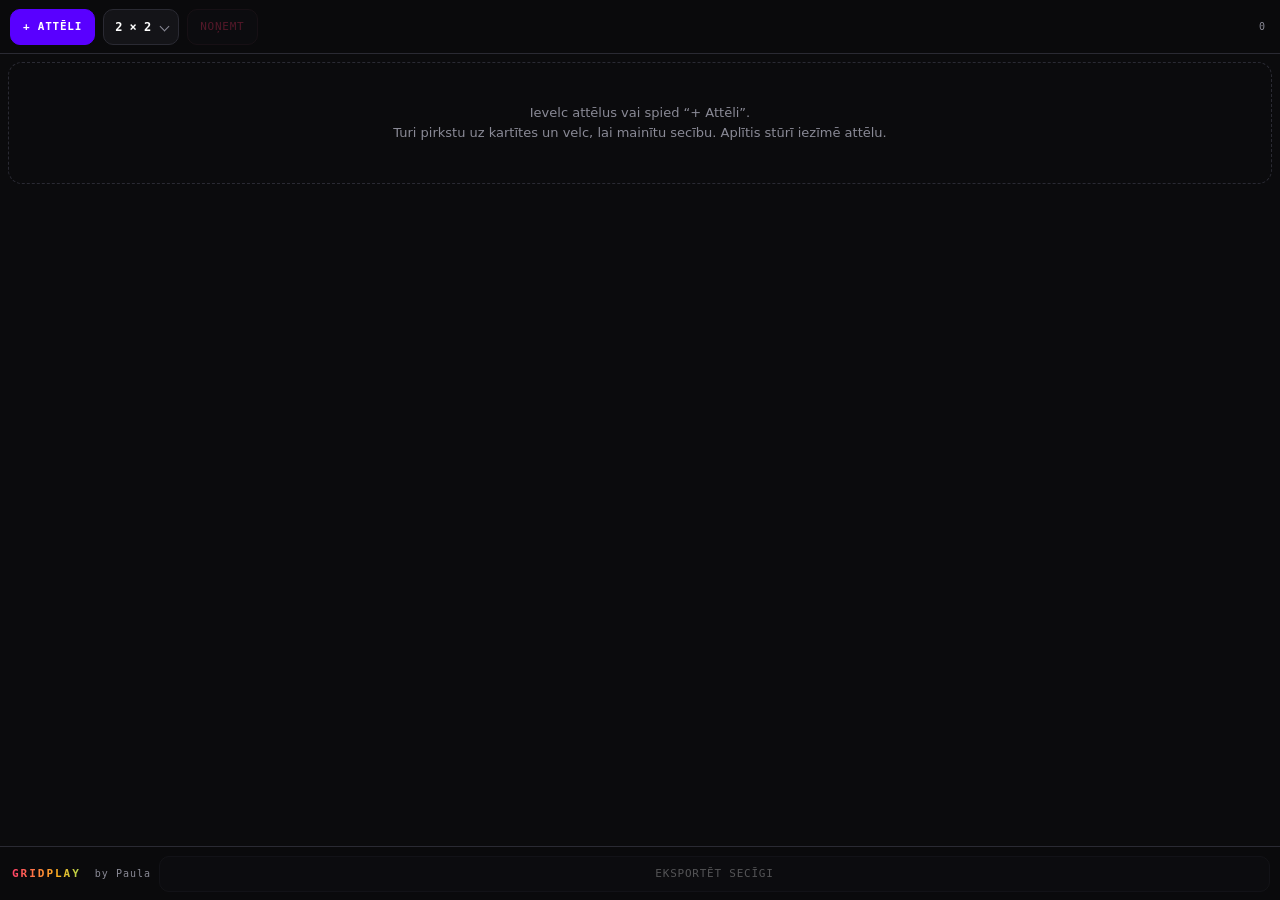
<file: gridplay.html>
<!DOCTYPE html>
<html lang="lv">
<head>
<meta charset="utf-8">
<meta name="viewport" content="width=device-width, initial-scale=1, viewport-fit=cover, user-scalable=no">
<meta name="theme-color" content="#0B0B0D">
<title>GRIDPLAY by Paula</title>
<style>
  :root{
    --bg:#0B0B0D;
    --panel:#141418;
    --line:#2A2A33;
    --dim:#8A8A96;
    --accent:#5900FF;
    --cols:2;
    --gap:8px;
    --bar:54px;
    --dwell:380ms;
    --mono: ui-monospace, "SF Mono", Menlo, Consolas, monospace;
    --sans: system-ui, -apple-system, "Segoe UI", Helvetica, Arial, sans-serif;
  }
  *{box-sizing:border-box;}
  html,body{margin:0;padding:0;}
  body{
    background:var(--bg); color:#fff;
    font-family:var(--sans);
    -webkit-font-smoothing:antialiased;
    -webkit-tap-highlight-color:transparent;
    min-height:100dvh;
    overscroll-behavior-y:contain;
  }
  body.dragging{ touch-action:none; -webkit-user-select:none; user-select:none; cursor:grabbing; }

  /* ---------- locked bars ---------- */
  .bar{
    position:fixed; left:0; right:0; z-index:50;
    display:flex; align-items:center; gap:8px;
    height:var(--bar); padding:0 10px;
    background:rgba(11,11,13,.94);
    backdrop-filter:blur(14px);
  }
  #top{ top:0; padding-top:env(safe-area-inset-top); height:calc(var(--bar) + env(safe-area-inset-top)); border-bottom:1px solid var(--line); }
  #bot{ bottom:0; padding-bottom:env(safe-area-inset-bottom); height:calc(var(--bar) + env(safe-area-inset-bottom)); border-top:1px solid var(--line); }

  .btn{
    font-family:var(--mono); font-size:11px; letter-spacing:.07em; text-transform:uppercase;
    height:36px; padding:0 12px;
    background:var(--panel); color:#fff;
    border:1px solid var(--line); border-radius:10px;
    cursor:pointer; white-space:nowrap; flex:none;
  }
  .btn.primary{ background:var(--accent); border-color:var(--accent); font-weight:600; }
  .btn.danger{ color:#FF3B6B; border-color:#39232C; }
  .btn:disabled{ opacity:.3; cursor:not-allowed; }
  .btn.wide{ flex:1; }
  :focus-visible{ outline:2px solid #31D9FF; outline-offset:2px; }

  .sel{
    position:relative; display:flex; align-items:center; flex:none;
    height:36px; border:1px solid var(--line); border-radius:10px; background:var(--panel);
  }
  .sel select{
    appearance:none; -webkit-appearance:none;
    background:transparent; border:0; color:#fff;
    font-family:var(--mono); font-size:12px; font-weight:600;
    height:36px; padding:0 26px 0 11px; cursor:pointer;
  }
  .sel::after{
    content:""; position:absolute; right:10px; top:50%;
    width:6px; height:6px; margin-top:-4px;
    border-right:1.5px solid var(--dim); border-bottom:1.5px solid var(--dim);
    transform:rotate(45deg); pointer-events:none;
  }
  .tally{
    font-family:var(--mono); font-size:10px; letter-spacing:.1em; color:var(--dim);
    margin-left:auto; padding-right:4px; white-space:nowrap;
  }
  .wordmark{
    font-family:var(--mono); font-size:11px; font-weight:700; letter-spacing:.18em;
    background:linear-gradient(90deg,#FF3B6B,#FFB020,#5DFF7A,#31D9FF,#5900FF,#FF3BE1,#FF3B6B);
    background-size:400% 100%; -webkit-background-clip:text; background-clip:text; color:transparent;
    animation:hue 9s linear infinite; padding-left:2px;
  }
  .credit{
    font-family:var(--mono); font-size:10px; letter-spacing:.1em;
    color:var(--dim); margin-right:auto; padding-left:6px; white-space:nowrap;
  }
  @keyframes hue{ to{ background-position:400% 0; } }

  /* ---------- grid ---------- */
  main{
    padding: calc(var(--bar) + env(safe-area-inset-top) + var(--gap)) var(--gap)
             calc(var(--bar) + env(safe-area-inset-bottom) + var(--gap));
  }
  #grid{
    display:grid;
    grid-template-columns:repeat(var(--cols), minmax(0,1fr));
    gap:var(--gap);
    overflow-anchor:none;
  }
  .card{
    position:relative; aspect-ratio:1/1;
    background:var(--panel); border:1px solid var(--line);
    border-radius:10px; overflow:hidden;
    cursor:grab; touch-action:pan-y;
    -webkit-user-select:none; user-select:none; -webkit-touch-callout:none;
  }
  .card img{ display:block; width:100%; height:100%; object-fit:cover; pointer-events:none; -webkit-user-drag:none; }
  .idx{
    position:absolute; left:5px; top:5px;
    font-family:var(--mono); font-size:11px; font-weight:700;
    font-variant-numeric:tabular-nums;
    padding:3px 6px; border-radius:6px;
    background:rgba(11,11,13,.7); backdrop-filter:blur(6px);
    box-shadow:inset 0 0 0 1px rgba(255,255,255,.08);
  }
  .card.picked{ border-color:var(--accent); box-shadow:0 0 0 2px var(--accent) inset; }
  .card.picked .idx{ background:var(--accent); box-shadow:none; }

  /* explicit tap target for selecting */
  .mark{
    position:absolute; right:6px; top:6px;
    width:24px; height:24px; padding:0; border-radius:50%;
    border:2px solid rgba(255,255,255,.9);
    background:rgba(11,11,13,.45); backdrop-filter:blur(4px);
    display:grid; place-items:center;
    font-size:12px; line-height:1; color:transparent;
    cursor:pointer; z-index:2;
  }
  .mark::before{ content:""; position:absolute; inset:-11px; }  /* 46px hit area */
  .card.picked .mark{ background:var(--accent); border-color:var(--accent); color:#fff; }
  .card.held{ opacity:.2; outline:2px dashed var(--accent); outline-offset:-2px; }
  .card.held img{ visibility:hidden; }

  /* where the card will land once you hold still long enough */
  .card.target{ outline:2px solid rgba(89,0,255,.6); outline-offset:-2px; }
  .card.target::after{
    content:""; position:absolute; left:0; bottom:0; height:3px; width:0;
    background:var(--accent);
    animation:fillbar var(--dwell) linear forwards;
  }
  @keyframes fillbar{ to{ width:100%; } }

  #lift{
    position:fixed; top:0; left:0; z-index:90; margin:0;
    pointer-events:none; border-radius:10px; overflow:hidden;
    border:1px solid var(--accent);
    box-shadow:0 18px 44px rgba(0,0,0,.6), 0 0 0 3px rgba(89,0,255,.35);
    will-change:transform;
  }
  #lift img{ display:block; width:100%; height:100%; object-fit:cover; }

  #empty{
    border:1px dashed var(--line); border-radius:14px;
    padding:40px 20px; text-align:center;
  }
  #empty p{ margin:0; font-size:13px; line-height:1.55; color:var(--dim); }
  body.over #empty{ border-color:var(--accent); background:rgba(89,0,255,.08); }

  #toast{
    position:fixed; left:50%; bottom:calc(var(--bar) + 22px);
    transform:translateX(-50%) translateY(8px);
    background:#fff; color:#0B0B0D;
    font-family:var(--mono); font-size:11px; letter-spacing:.05em;
    padding:8px 14px; border-radius:8px;
    opacity:0; pointer-events:none; transition:opacity .2s, transform .2s; z-index:95;
  }
  #toast.on{ opacity:1; transform:translateX(-50%) translateY(0); }
  .sr{ position:absolute; width:1px; height:1px; overflow:hidden; clip:rect(0 0 0 0); }
  @media (prefers-reduced-motion:reduce){ *{ animation:none !important; transition:none !important; } }
</style>
</head>
<body>

<div class="bar" id="top">
  <button class="btn primary" id="add">+ Attēli</button>
  <div class="sel">
    <select id="cols" aria-label="Kolonnu skaits">
      <option value="1">1 × </option>
      <option value="2" selected>2 × 2</option>
      <option value="3">3 × 3</option>
      <option value="4">4 × 4</option>
      <option value="5">5 × 5</option>
      <option value="6">6 × 6</option>
    </select>
  </div>
  <button class="btn danger" id="del" disabled>Noņemt</button>
  <span class="tally" id="tally">0</span>
</div>

<main>
  <div id="empty"><p>Ievelc attēlus vai spied “+ Attēli”.<br>Turi pirkstu uz kartītes un velc, lai mainītu secību. Aplītis stūrī iezīmē attēlu.</p></div>
  <div id="grid" role="list" aria-label="Attēlu režģis"></div>
</main>

<div class="bar" id="bot">
  <span class="wordmark">GRIDPLAY</span><span class="credit">by Paula</span>
  <button class="btn wide" id="export" disabled>Eksportēt secīgi</button>
</div>

<input type="file" id="file" accept="image/*" multiple hidden>
<div id="toast" role="status"></div>
<div class="sr" id="live" aria-live="polite"></div>

<script>
(() => {
  "use strict";

  const grid  = document.getElementById('grid');
  const empty = document.getElementById('empty');
  const tally = document.getElementById('tally');
  const fileIn= document.getElementById('file');
  const live  = document.getElementById('live');
  const toastEl = document.getElementById('toast');
  const delBtn  = document.getElementById('del');
  const expBtn  = document.getElementById('export');

  let items = [];        // { id, url, name, el, idxEl, picked }
  let cols = 2, uid = 0;

  const pad = n => String(n).padStart(2,'0');
  let toastTimer;
  function toast(msg){
    toastEl.textContent = msg; toastEl.classList.add('on');
    clearTimeout(toastTimer);
    toastTimer = setTimeout(() => toastEl.classList.remove('on'), 1700);
  }

  /* ---------- columns ---------- */
  const colSel = document.getElementById('cols');
  colSel.addEventListener('change', () => {
    cols = +colSel.value;
    flip(() => document.documentElement.style.setProperty('--cols', cols));
  });
  document.documentElement.style.setProperty('--cols', cols);

  /* ---------- FLIP ---------- */
  function flip(mutate, skip){
    const before = new Map([...grid.children].map(el => [el, el.getBoundingClientRect()]));
    mutate();
    for (const el of grid.children){
      if (el === skip) continue;
      const b = before.get(el); if (!b) continue;
      const a = el.getBoundingClientRect();
      const dx = b.left - a.left, dy = b.top - a.top;
      if (!dx && !dy) continue;
      el.animate([{transform:`translate(${dx}px,${dy}px)`},{transform:'none'}],
                 {duration:200, easing:'cubic-bezier(.2,.8,.3,1)'});
    }
  }

  /* ---------- cards ---------- */
  function makeCard(item){
    const card = document.createElement('div');
    card.className = 'card'; card.setAttribute('role','listitem'); card.tabIndex = 0;

    const img = document.createElement('img');
    img.src = item.url; img.alt = item.name; img.draggable = false;

    const idx = document.createElement('span');
    idx.className = 'idx';

    const mark = document.createElement('button');
    mark.className = 'mark'; mark.type = 'button';
    mark.textContent = '✓';
    mark.setAttribute('aria-label', 'Iezīmēt ' + item.name);
    // never let the circle start a drag
    ['mousedown','touchstart','pointerdown'].forEach(ev =>
      mark.addEventListener(ev, e => e.stopPropagation(), {passive:true}));
    mark.addEventListener('click', e => { e.stopPropagation(); toggle(card); });

    card.append(img, idx, mark);
    card.addEventListener('mousedown', onMouseDown);
    card.addEventListener('touchstart', onTouchStart, {passive:true});
    card.addEventListener('keydown', onKeyDown);
    item.el = card; item.idxEl = idx;
    return card;
  }

  function refresh(){
    items.forEach((it,i) => {
      it.idxEl.textContent = pad(i+1);
      it.el.classList.toggle('picked', !!it.picked);
    });
    const n = items.length, p = items.filter(it => it.picked).length;
    tally.textContent = p ? p + '/' + n : String(n);
    empty.style.display = n ? 'none' : '';
    delBtn.disabled = !p;
    delBtn.textContent = p > 1 ? 'Noņemt ' + p : 'Noņemt';
    expBtn.disabled = !n;
  }

  function paint(){ for (const it of items) grid.appendChild(it.el); refresh(); }

  function add(files){
    const imgs = [...files].filter(f => f.type.startsWith('image/'));
    if (!imgs.length){ toast('Nav attēlu'); return; }
    for (const f of imgs){
      const item = { id:'i'+(++uid), url:URL.createObjectURL(f), name:f.name, picked:false };
      items.push(item);
      grid.appendChild(makeCard(item));
    }
    refresh();
  }

  function toggle(card){
    const it = items.find(x => x.el === card); if (!it) return;
    it.picked = !it.picked;
    refresh();
  }

  delBtn.addEventListener('click', () => {
    const gone = items.filter(it => it.picked);
    if (!gone.length) return;
    flip(() => {
      gone.forEach(it => { it.el.remove(); URL.revokeObjectURL(it.url); });
      items = items.filter(it => !it.picked);
      refresh();
    });
    toast(gone.length + ' noņemti');
  });

  /* ---------- files ---------- */
  document.getElementById('add').addEventListener('click', () => fileIn.click());
  fileIn.addEventListener('change', () => { add(fileIn.files); fileIn.value = ''; });

  let overDepth = 0;
  addEventListener('dragenter', e => { e.preventDefault(); overDepth++; document.body.classList.add('over'); });
  addEventListener('dragover', e => e.preventDefault());
  addEventListener('dragleave', () => { if (--overDepth <= 0) document.body.classList.remove('over'); });
  addEventListener('drop', e => {
    e.preventDefault(); overDepth = 0; document.body.classList.remove('over');
    if (e.dataTransfer && e.dataTransfer.files.length) add(e.dataTransfer.files);
  });

  /* ---------- export ---------- */
  expBtn.addEventListener('click', () => {
    expBtn.disabled = true;
    items.forEach((it,i) => setTimeout(() => {
      const a = document.createElement('a');
      a.href = it.url;
      a.download = String(i+1).padStart(3,'0') + '_' + it.name;
      document.body.appendChild(a); a.click(); a.remove();
    }, i * 220));
    setTimeout(() => { expBtn.disabled = false; toast('Eksportēts'); }, items.length * 220 + 200);
  });

  /* ---------- drag to reorder ---------- */
  /* Tune these three: */
  const HOLD   = 260;   // ms to hold before a card lifts
  const DWELL  = 380;   // ms to hover over a slot before cards shift
  const SCROLL = 6;     // max px per frame at the very edge of the screen

  let drag = null, holdTimer = null, pending = null, moved = false;
  let raf = 0, hoverIdx = -1, hoverAt = 0;

  const idxOf = card => items.findIndex(it => it.el === card);

  function startDrag(card, x, y){
    const i = idxOf(card); if (i < 0) return;
    const r = card.getBoundingClientRect();
    const lift = document.createElement('div');
    lift.id = 'lift';
    lift.style.width = r.width + 'px';
    lift.style.height = r.height + 'px';
    const im = document.createElement('img'); im.src = items[i].url; lift.appendChild(im);
    document.body.appendChild(lift);
    drag = { item:items[i], lift, ox:x - r.left, oy:y - r.top, x, y, sx:x, sy:y, didMove:false };
    card.classList.add('held');
    document.body.classList.add('dragging');
    moveLift(x,y);
    if (navigator.vibrate) navigator.vibrate(12);
    raf = requestAnimationFrame(tick);
  }

  function moveLift(x,y){
    drag.lift.style.transform =
      `translate(${x-drag.ox}px, ${y-drag.oy}px) scale(1.05) rotate(-1.6deg)`;
  }

  function moveDrag(x,y){
    drag.x = x; drag.y = y;
    moveLift(x,y);
  }

  /* nearest card centre to the finger */
  function targetIndex(x,y){
    let best = -1, bestD = Infinity;
    items.forEach((it,i) => {
      const r = it.el.getBoundingClientRect();
      const dx = x - (r.left + r.width/2), dy = y - (r.top + r.height/2);
      const d = dx*dx + dy*dy;
      if (d < bestD){ bestD = d; best = i; }
    });
    return best;
  }

  function markTarget(i){
    if (hoverIdx === i) return;
    if (items[hoverIdx]) items[hoverIdx].el.classList.remove('target');
    hoverIdx = i;
    hoverAt = performance.now();
    if (items[i]) items[i].el.classList.add('target');
  }
  function clearTarget(){
    if (items[hoverIdx]) items[hoverIdx].el.classList.remove('target');
    hoverIdx = -1;
  }

  function commitMove(from, to){
    const el = drag.item.el;
    drag.didMove = true;
    flip(() => {
      items.splice(from, 1);
      items.splice(to, 0, drag.item);
      const after = items[to + 1];
      grid.insertBefore(el, after ? after.el : null);   // move one node, not all
      refresh();
    }, el);
    if (navigator.vibrate) navigator.vibrate(8);
  }

  /* per-frame: edge scrolling + dwell check */
  function tick(){
    if (!drag) return;
    const topEdge = document.getElementById('top').getBoundingClientRect().bottom;
    const botEdge = document.getElementById('bot').getBoundingClientRect().top;
    const zone = Math.max(60, (botEdge - topEdge) / 3);   // upper third / middle / lower third

    let v = 0;
    if (drag.y < topEdge + zone){
      const t = Math.min(1, (topEdge + zone - drag.y) / zone);
      v = -SCROLL * t * t;                                // eases in — barely creeps near the middle
    } else if (drag.y > botEdge - zone){
      const t = Math.min(1, (drag.y - (botEdge - zone)) / zone);
      v = SCROLL * t * t;
    }
    if (v) window.scrollBy(0, v);

    const cur = idxOf(drag.item.el);
    const cand = targetIndex(drag.x, drag.y);
    if (cand < 0 || cand === cur){
      clearTarget();
    } else {
      markTarget(cand);
      if (performance.now() - hoverAt >= DWELL){
        clearTarget();
        commitMove(cur, cand);
      }
    }
    raf = requestAnimationFrame(tick);
  }

  function endDrag(){
    if (!drag) return;
    cancelAnimationFrame(raf); raf = 0;
    clearTarget();
    const card = drag.item.el;
    const r = card.getBoundingClientRect(), lift = drag.lift;
    lift.style.transition = 'transform .18s cubic-bezier(.2,.8,.3,1), opacity .18s';
    lift.style.transform = `translate(${r.left}px, ${r.top}px) scale(1) rotate(0deg)`;
    lift.style.opacity = '0';
    setTimeout(() => lift.remove(), 190);
    card.classList.remove('held');
    document.body.classList.remove('dragging');
    // held the card but never moved it → they meant to select, not to drag
    const stayed = !drag.didMove && Math.hypot(drag.x - drag.sx, drag.y - drag.sy) < 14;
    live.textContent = (idxOf(card)+1) + '. vieta';
    drag = null;
    if (stayed) toggle(card);
  }
  function clearPending(){ clearTimeout(holdTimer); holdTimer = null; pending = null; }

  /* mouse */
  function onMouseDown(e){
    if (e.button !== 0) return;
    e.preventDefault();
    pending = { card:e.currentTarget, x:e.clientX, y:e.clientY };
    moved = false;
  }
  addEventListener('mousemove', e => {
    if (pending && !drag){
      if (Math.hypot(e.clientX-pending.x, e.clientY-pending.y) > 4){
        moved = true; startDrag(pending.card, e.clientX, e.clientY); pending = null;
      }
      return;
    }
    if (drag) moveDrag(e.clientX, e.clientY);
  });
  addEventListener('mouseup', () => {
    if (pending && !drag && !moved) toggle(pending.card);
    clearPending(); endDrag();
  });

  /* touch */
  function onTouchStart(e){
    if (e.touches.length !== 1) return;
    const t = e.touches[0];
    pending = { card:e.currentTarget, x:t.clientX, y:t.clientY };
    moved = false;
    holdTimer = setTimeout(() => {
      if (pending){ startDrag(pending.card, pending.x, pending.y); pending = null; }
    }, HOLD);
  }
  addEventListener('touchmove', e => {
    const t = e.touches[0]; if (!t) return;
    if (pending && !drag){
      if (Math.hypot(t.clientX-pending.x, t.clientY-pending.y) > 10){ moved = true; clearPending(); }
      return;
    }
    if (drag){ e.preventDefault(); moveDrag(t.clientX, t.clientY); }
  }, {passive:false});
  addEventListener('touchend', () => {
    if (pending && !drag && !moved) toggle(pending.card);
    clearPending(); endDrag();
  });
  addEventListener('touchcancel', () => { clearPending(); endDrag(); });

  /* keyboard */
  function onKeyDown(e){
    if (e.key === ' ' || e.key === 'Enter'){ e.preventDefault(); toggle(e.currentTarget); return; }
    const map = { ArrowLeft:-1, ArrowRight:1, ArrowUp:-cols, ArrowDown:cols };
    const step = map[e.key]; if (step === undefined) return;
    const card = e.currentTarget, from = idxOf(card);
    const to = Math.max(0, Math.min(items.length-1, from+step));
    if (to === from) return;
    e.preventDefault();
    flip(() => { const [it] = items.splice(from,1); items.splice(to,0,it); paint(); });
    card.focus();
    live.textContent = (to+1) + '. vieta';
  }

  refresh();
})();
</script>
</body>
</html>
</file>
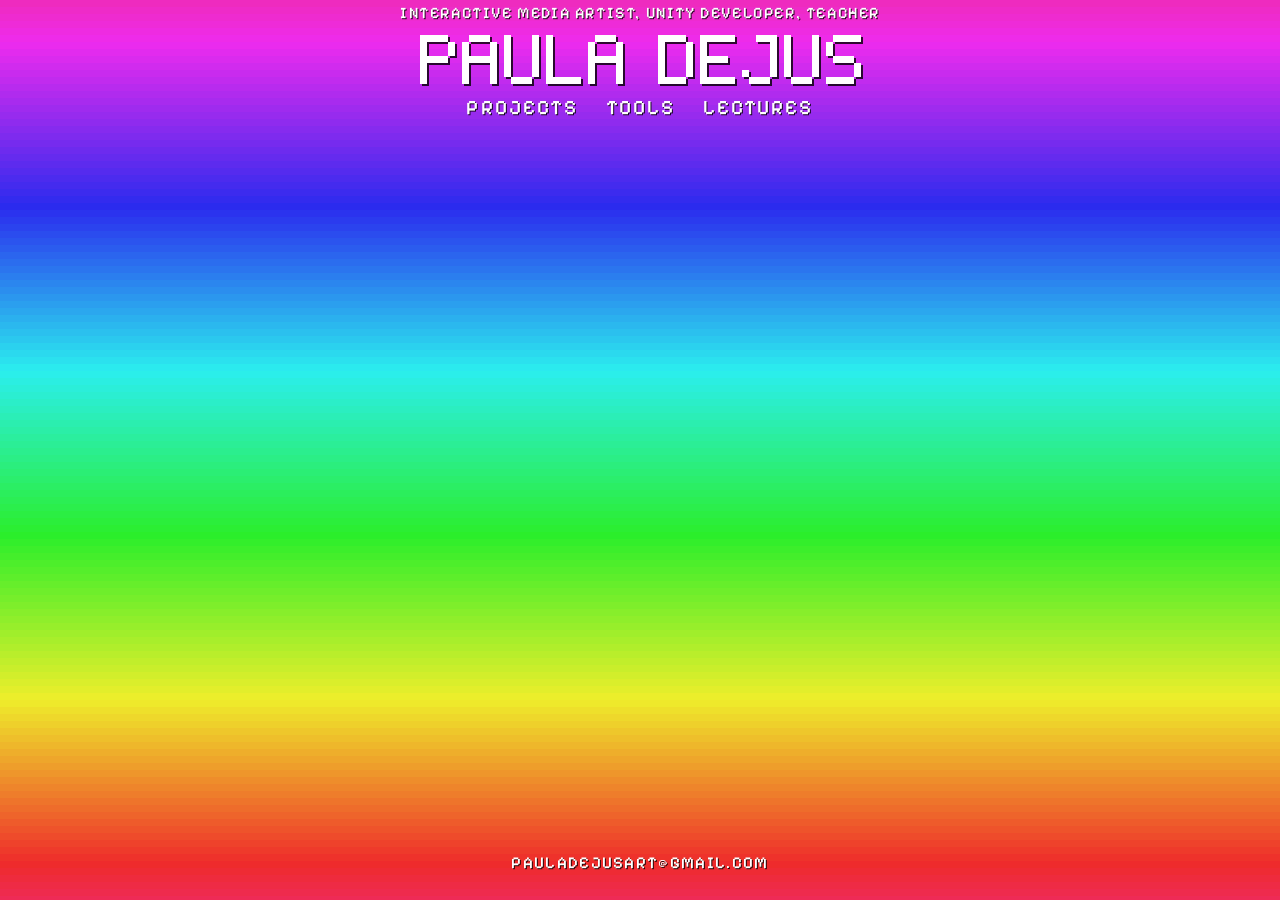
<file: pauladejusart.html>
<!doctype html>
<html lang="en">
<head>
<meta charset="utf-8">
<meta name="viewport" content="width=device-width,initial-scale=1">
<title>Paula Dejus</title>

<link rel="preconnect" href="https://fonts.googleapis.com">
<link rel="preconnect" href="https://fonts.gstatic.com" crossorigin>
<link href="https://fonts.googleapis.com/css2?family=Pixelify+Sans:wght@400;500;600;700&display=swap" rel="stylesheet">

<style>
  /* Pixelify Sans — pogām un projektu nosaukumiem.
     Rezerve ir monospace, ja fonts neielādējas (piem., bez tīkla). */
  :root { --ui: "Pixelify Sans", ui-monospace, "SFMono-Regular", Menlo, monospace; }

  * { box-sizing: border-box; }
  html, body { -webkit-user-select: none; user-select: none; }
  /* Kopēšanas rezerve vecākiem pārlūkiem tomēr prasa iezīmējamību */
  textarea.copy-helper { user-select: text; -webkit-user-select: text; }
  html, body { margin: 0; height: 100%; overflow: hidden; background: #000; }

  #bg { position: fixed; inset: 0; display: block; z-index: 0; }

  #page { position: fixed; inset: 0; z-index: 1; display: flex; flex-direction: column; }

  header { position: relative; flex: none; }

  #tagline {
    position: absolute; left: 50%; transform: translateX(-50%);
    white-space: nowrap;
    font: 500 clamp(11px, 1.25vw, 16px)/1 var(--ui);
    letter-spacing: .1em; text-transform: uppercase;
    color: #fff; text-shadow: 1px 1px 0 rgba(0,0,0,.85);
    pointer-events: none;
  }

  #nav {
    position: absolute; left: 50%; transform: translateX(-50%);
    display: flex; white-space: nowrap;
  }
  #nav button {
    appearance: none; background: none; border: 0; padding: 0; cursor: pointer;
    color: #fff; text-shadow: 1px 1px 0 rgba(0,0,0,.85);
    font: 500 clamp(14px, 1.6vw, 21px)/1 var(--ui);
    letter-spacing: .1em; text-transform: uppercase;
  }
  #nav button[aria-expanded="true"] { text-decoration: underline; text-underline-offset: 6px; }
  #nav button:focus-visible { outline: 2px solid #fff; outline-offset: 4px; }

  /* ---- galvenā daļa: bez fona, tieši virs pikseļiem ---- */
  main { position: relative; flex: 1; min-height: 0; }
  main[hidden] { display: none; }

  /* Izmēru uzstāda JS: kvadrāts pēc īsākās malas, lai 3x3 vienmēr ir vienāds */
  #grid {
    position: absolute;
    display: grid;
    grid-template-columns: repeat(3, 1fr);
    grid-template-rows: repeat(3, 1fr);
  }
  #grid[hidden] { display: none; }

  .tile {
    position: relative; overflow: hidden;
    appearance: none; border: 0; padding: 0; background: none; cursor: pointer;
  }
  .tile img {
    position: absolute; inset: 0;
    width: 100%; height: 100%;
    object-fit: fill; image-rendering: pixelated;
  }
  /* Īstā bilde guļ virsū un parādās uz hover */
  .tile .real { opacity: 0; transition: opacity .12s linear; }
  .tile:hover .real, .tile:focus-visible .real { opacity: 1; }

  .tile span {
    position: absolute; inset: 0;
    display: flex; align-items: center; justify-content: center;
    text-align: center; color: #fff;
    text-shadow: 1px 1px 0 rgba(0,0,0,.9), -1px 1px 0 rgba(0,0,0,.9), 1px -1px 0 rgba(0,0,0,.9), -1px -1px 0 rgba(0,0,0,.9);
    font: 500 clamp(16px, 2.4vw, 30px)/1.2 var(--ui);
    letter-spacing: .06em; text-transform: uppercase;
    padding: 0 .4em;
  }
  .tile:focus-visible { outline: 2px solid #fff; outline-offset: -2px; }

  /* ---- projekta pārklājums ---- */
  #detail {
    position: absolute; inset: 0;
    overflow-y: auto;
    scrollbar-width: none;                 /* josla paslēpta, ritināšana strādā */
    color: #fff; text-shadow: 1px 1px 0 rgba(0,0,0,.85);
    font: 400 13px/1.6 ui-monospace, "SFMono-Regular", Menlo, Consolas, monospace;
  }
  #detail::-webkit-scrollbar { width: 0; height: 0; }
  #detail[hidden] { display: none; }

  #inner { max-width: 900px; margin: 0 auto; padding: clamp(16px, 3vw, 34px); }

  /* Vienā rindā ar nosaukumu, izlīdzināts pēc attēlu labās malas */
  .head {
    display: flex; align-items: center; justify-content: space-between;
    gap: clamp(16px, 3vw, 40px);
    margin-bottom: .9rem;
  }
  /* Klikšķa laukums lielāks nekā burti: padding pieder pogai, tāpēc
     tas skaitās kā trāpījums. Negatīvā malas atkāpe notur labo malu
     vienā līnijā ar attēliem. */
  #pager {
    display: flex; flex: none;
    gap: clamp(2px, .8vw, 12px);
    margin: -.6em -.85em -.6em 0;
  }
  #pager button {
    appearance: none; background: none; border: 0; cursor: pointer;
    padding: .6em .85em; min-height: 44px;
    display: inline-flex; align-items: center;
    color: #fff; text-shadow: 1px 1px 0 rgba(0,0,0,.85);
    font: 500 clamp(14px, 1.4vw, 19px)/1 var(--ui);
    letter-spacing: .08em; text-transform: uppercase;
  }
  #pager button:hover { text-decoration: underline; text-underline-offset: 4px; }
  #pager button:active { opacity: .7; }
  #pager button:focus-visible { outline: 2px solid #fff; outline-offset: 4px; }

  #detail h2 {
    margin: 0; font: 600 clamp(20px, 3vw, 34px)/1.15 var(--ui);
    letter-spacing: .05em; text-transform: uppercase;
  }
  #detail p { margin: 0 0 1.6rem; max-width: 62ch; }

  .shots { display: grid; grid-template-columns: repeat(3, 1fr); gap: clamp(8px, 1.4vw, 16px); }
  .shots img { display: block; width: 100%; aspect-ratio: 1 / 1; object-fit: cover; image-rendering: pixelated; }

  footer {
    flex: none;
    margin-top: auto;               /* citādi, kamēr main ir hidden, tā uzlec pie izvēlnes */
    display: flex; justify-content: center;
    padding-bottom: clamp(8px, 1.6vh, 20px);
  }
  #mail {
    appearance: none; background: none; border: 0; cursor: pointer;
    padding: .6em .9em; min-height: 44px;
    display: inline-flex; align-items: center;
    color: #fff; text-shadow: 1px 1px 0 rgba(0,0,0,.85);
    font: 500 clamp(12px, 1.3vw, 17px)/1 var(--ui);
    letter-spacing: .08em;
    text-transform: uppercase;      /* tikai izskats — kopētā virkne paliek mazajiem */
  }
  #mail:hover { text-decoration: underline; text-underline-offset: 4px; }
  #mail:active { opacity: .7; }
  #mail:focus-visible { outline: 2px solid #fff; outline-offset: 3px; }

  @media (max-width: 640px) {
    .shots { grid-template-columns: repeat(2, 1fr); }

    /* Nosaukums centrā, Prev pie kreisās malas, Next pie labās. */
    .head { flex-direction: column; align-items: stretch; gap: .7rem; }
    #detail h2 { text-align: center; }
    #pager {
      justify-content: space-between;
      width: calc(100% + 1.7em);
      margin: 0 -.85em;              /* padding paliek, malas sakrīt ar saturu */
    }
  }
</style>
</head>
<body>

<canvas id="bg"></canvas>

<div id="page">
  <header>
    <div id="tagline">Interactive Media Artist, Unity Developer, Teacher</div>
    <nav id="nav">
      <button type="button" data-cat="projects" aria-expanded="false">Projects</button>
      <button type="button" data-cat="tools" aria-expanded="false">Tools</button>
      <button type="button" data-cat="lectures" aria-expanded="false">Lectures</button>
    </nav>
  </header>

  <main id="panel" hidden>
    <div id="grid"></div>
    <div id="detail" hidden>
      <div id="inner">
        <div class="head">
          <h2></h2>
          <div id="pager">
            <button type="button" id="prev">&larr; Prev</button>
            <button type="button" id="next">Next &rarr;</button>
          </div>
        </div>
        <p></p>
        <div class="shots"></div>
      </div>
    </div>
  </main>

  <footer>
    <button type="button" id="mail">pauladejusart@gmail.com</button>
  </footer>
</div>

<script>
const GLYPHS = {
  'P': ['1111.','1...1','1...1','1111.','1....','1....','1....'],
  'A': ['.111.','1...1','1...1','11111','1...1','1...1','1...1'],
  'U': ['1...1','1...1','1...1','1...1','1...1','1...1','.111.'],
  'L': ['1....','1....','1....','1....','1....','1....','11111'],
  'D': ['1111.','1...1','1...1','1...1','1...1','1...1','1111.'],
  'E': ['11111','1....','1....','1111.','1....','1....','11111'],
  'J': ['..111','....1','....1','....1','....1','1...1','.111.'],
  'S': ['.1111','1....','1....','.111.','....1','....1','1111.'],
  ' ': ['...','...','...','...','...','...','...'],
};



// =====================================================================
// PROJEKTI — aizvieto ar īstiem datiem. Ja `img` ir tukšs, kods uzģenerē
// pikseļu vietturi, lai izkārtojumu var testēt bez failiem.
// =====================================================================
const CATEGORIES = {
  projects: [
  { title: 'Pixel Art Series', img: '', hover: '', shots: ['', '', ''],
    desc: 'Short description of project 1. Replace this text, and point `img` at a square image file.' },
  { title: 'The Unknown', img: '', hover: '', shots: ['', '', ''],
    desc: 'Short description of project 2. Replace this text, and point `img` at a square image file.' },
  { title: 'Souls Journey', img: '', hover: '', shots: ['', '', ''],
    desc: 'Short description of project 9. Replace this text, and point `img` at a square image file.' },
  { title: 'Cat Love', img: '', hover: '', shots: ['', '', ''],
    desc: 'Short description of project 3. Replace this text, and point `img` at a square image file.' },
  { title: 'Imagination', img: '', hover: '', shots: ['', '', ''],
    desc: 'Short description of project 4. Replace this text, and point `img` at a square image file.' },
  { title: 'Digital Trail', img: '', hover: '', shots: ['', '', ''],
    desc: 'Short description of project 5. Replace this text, and point `img` at a square image file.' },
  { title: 'Solution', img: '', hover: '', shots: ['', '', ''],
    desc: 'Short description of project 6. Replace this text, and point `img` at a square image file.' },
  { title: 'Tribe 360', img: '', hover: '', shots: ['', '', ''],
    desc: 'Short description of project 7. Replace this text, and point `img` at a square image file.' },
  { title: 'Port Town', img: '', hover: '', shots: ['', '', ''],
    desc: 'Short description of project 8. Replace this text, and point `img` at a square image file.' },
],
  tools: [
    { title: 'PixelPlay', img: '', hover: '', shots: ['', '', ''],
      desc: 'Short description of tool 1. Replace this text, and point `img` at a square image file.' },
    { title: 'ASCIIPlay', img: '', hover: '', shots: ['', '', ''],
      desc: 'Short description of tool 2. Replace this text, and point `img` at a square image file.' },
    { title: 'Unity Assets', img: '', hover: '', shots: ['', '', ''],
      desc: 'Short description of tool 3. Replace this text, and point `img` at a square image file.' },
  ],
  lectures: [
    { title: 'Unity Virtual Reality', img: '', hover: '', shots: ['', '', ''],
      desc: 'Short description of lecture 1. Replace this text, and point `img` at a square image file.' },
    { title: 'HTML Portfolio', img: '', hover: '', shots: ['', '', ''],
      desc: 'Short description of lecture 2. Replace this text, and point `img` at a square image file.' },
    { title: 'Creative Coding and Arduino', img: '', hover: '', shots: ['', '', ''],
      desc: 'Short description of lecture 3. Replace this text, and point `img` at a square image file.' },
         { title: '360° video', img: '', hover: '', shots: ['', '', ''],
      desc: 'Short description of lecture 3. Replace this text, and point `img` at a square image file.' },
  ],
};

const NAME = 'PAULA DEJUS';
const INK  = '#fff';
const SHADOW     = 'rgba(0,0,0,.80)';
const SHADOW_OFF = 0.3;

// ---- fona iestatījumi -----------------------------------------------
const SAT    = 85;
const LIGHT  = 55;

const OFFSET = 330;    // augšmalas nokrāsa — 330 ir rozā
const SPAN   = 330;    // cik grādu gradients pārstaigā līdz apakšmalai
const DIR    = -1;     // -1 = nokrāsa krītas uz leju (rozā -> sarkans)

const SPEED  = 90;     // grādi sekundē pie pilnas aktivitātes
const SPIN   = -1;     // rotācijas virziens
const IDLE   = 15;     // grādi sekundē arī bez peles
const DECAY  = 0.9;

const FILL    = 1 / 3;
const TOP_PX  = 5;
const GAP     = 2;
const TRACK   = 1;
const CELL_MIN = 5, CELL_MAX = 18;

const CHARS = NAME.split('').filter(ch => GLYPHS[ch]);
const NAME_W = CHARS.reduce((s, ch) => s + GLYPHS[ch][0].length, 0) + TRACK * (CHARS.length - 1);
const NAME_H = 7;

const host = document.querySelector('header');
const cv   = document.getElementById('bg');
const ctx  = cv.getContext('2d');
const tag  = document.getElementById('tagline');
const nav  = document.getElementById('nav');

let CELL = 10, SHAD = 3;
let cols = 0, rows = 0;
let base = null;
let shiftCol = null, energyCol = null;   // pele pa labi/kreisi
let shiftRow = null, energyRow = null;   // pele uz augšu/leju
let cells = [];

function pickCell(w) {
  const c = Math.round(w * FILL / NAME_W);
  return Math.max(CELL_MIN, Math.min(CELL_MAX, c));
}

function buildMask() {
  tag.style.top = TOP_PX + 'px';
  const tagBottom = TOP_PX + tag.offsetHeight;

  const x0 = Math.round((cols - NAME_W) / 2);
  const y0 = Math.ceil(tagBottom / CELL) + GAP;

  cells = [];
  let cx = x0;
  for (const ch of CHARS) {
    const g = GLYPHS[ch];
    for (let r = 0; r < g.length; r++) {
      for (let k = 0; k < g[r].length; k++) {
        if (g[r][k] !== '1') continue;
        const x = cx + k, y = y0 + r;
        if (x >= 0 && x < cols && y >= 0 && y < rows) cells.push([x, y]);
      }
    }
    cx += g[0].length + TRACK;
  }

  nav.style.gap = (CELL * 4) + 'px';
  const navTop = (y0 + NAME_H + GAP) * CELL;
  nav.style.top = navTop + 'px';

  // Galvenes augstums nosaka, kur sākas galvenā daļa zemāk.
  host.style.height = (navTop + nav.offsetHeight + GAP * CELL) + 'px';
}

function resize() {
  const dpr = window.devicePixelRatio || 1;
  const w = innerWidth, h = innerHeight;

  CELL = pickCell(w);
  SHAD = Math.max(2, Math.round(CELL * SHADOW_OFF));

  cv.style.width = w + 'px'; cv.style.height = h + 'px';
  cv.width = Math.round(w * dpr); cv.height = Math.round(h * dpr);
  ctx.setTransform(dpr, 0, 0, dpr, 0, 0);

  cols = Math.ceil(w / CELL);
  rows = Math.ceil(h / CELL);

  base = new Float32Array(rows);
  shiftCol = new Float32Array(cols); energyCol = new Float32Array(cols);
  shiftRow = new Float32Array(rows); energyRow = new Float32Array(rows);
  for (let y = 0; y < rows; y++) {
    let hh = (OFFSET + DIR * (y / rows) * SPAN) % 360;
    base[y] = hh < 0 ? hh + 360 : hh;
  }

  buildMask();
  sizeGrid();
  paintAll();
}

// Kolonnas ar vienādu nobīdi zīmējam kā vienu platu taisnstūri uz rindu.
function paintAll() {
  let x = 0;
  while (x < cols) {
    const s = shiftCol[x];
    let x2 = x + 1;
    while (x2 < cols && Math.abs(shiftCol[x2] - s) < 0.25) x2++;

    const px = x * CELL, w = (x2 - x) * CELL;
    for (let y = 0; y < rows; y++) {
      let h = (base[y] + s + shiftRow[y]) % 360; if (h < 0) h += 360;
      ctx.fillStyle = 'hsl(' + h.toFixed(1) + ' ' + SAT + '% ' + LIGHT + '%)';
      ctx.fillRect(px, y * CELL, w, CELL);
    }
    x = x2;
  }

  ctx.fillStyle = SHADOW;
  for (const c of cells) ctx.fillRect(c[0] * CELL + SHAD, c[1] * CELL + SHAD, CELL, CELL);
  ctx.fillStyle = INK;
  for (const c of cells) ctx.fillRect(c[0] * CELL, c[1] * CELL, CELL, CELL);
}

// ---- pele: virziens sadala enerģiju starp asīm -----------------------
function chargeRange(arr, a, b, n, amt) {
  const lo = Math.max(0, Math.min(a, b)), hi = Math.min(n - 1, Math.max(a, b));
  for (let i = lo; i <= hi; i++) if (amt > arr[i]) arr[i] = amt;
}

let lastPx = null, lastPy = null, lastCx = 0, lastCy = 0;

function move(e) {
  const px = e.clientX, py = e.clientY;
  const cx = Math.floor(px / CELL), cy = Math.floor(py / CELL);

  if (lastPx !== null) {
    const dx = Math.abs(px - lastPx), dy = Math.abs(py - lastPy);
    const tot = dx + dy;
    if (tot > 0.5) {
      const wx = dx / tot, wy = dy / tot;
      if (wx > 0.02) chargeRange(energyCol, lastCx, cx, cols, wx);
      if (wy > 0.02) chargeRange(energyRow, lastCy, cy, rows, wy);
    }
  }
  lastPx = px; lastPy = py; lastCx = cx; lastCy = cy;
}
window.addEventListener('pointermove', move);
window.addEventListener('mousemove', move);
window.addEventListener('touchmove', e => move(e.touches[0]), { passive: true });

// ---- pogu nokrāsa ----------------------------------------------------
const BTN_SPEED = 160;
const lit = new Map();
for (const b of nav.querySelectorAll('button')) {
  b.addEventListener('pointerenter', () => lit.set(b, Math.random() * 360));
  b.addEventListener('pointerleave', () => { lit.delete(b); b.style.color = ''; });
}

// ---- cikls -----------------------------------------------------------
const FADE = DECAY > 0 ? 1 / DECAY : 0;
let prev = performance.now();

function frame(now) {
  const dt = Math.min(0.05, (now - prev) / 1000);
  prev = now;

  let busy = IDLE > 0;

  for (let x = 0; x < cols; x++) {
    const e = energyCol[x];
    shiftCol[x] = (shiftCol[x] + SPIN * (IDLE + SPEED * e) * dt) % 360;
    if (e > 0.002) { energyCol[x] = e * Math.exp(-dt * FADE); busy = true; }
    else if (e !== 0) { energyCol[x] = 0; busy = true; }
  }
  for (let y = 0; y < rows; y++) {
    const e = energyRow[y];
    if (e <= 0.002) { if (e !== 0) { energyRow[y] = 0; busy = true; } continue; }
    shiftRow[y] = (shiftRow[y] + SPIN * SPEED * e * dt) % 360;
    energyRow[y] = e * Math.exp(-dt * FADE);
    busy = true;
  }
  if (busy) paintAll();

  for (const [b, h] of lit) {
    const nh = (h + BTN_SPEED * dt) % 360;
    lit.set(b, nh);
    b.style.color = 'hsl(' + nh.toFixed(1) + ' 95% 60%)';
  }
  requestAnimationFrame(frame);
}

// =====================================================================
// Pikseļu vietturi — simetriski sprite, lai tukšs izkārtojums jau izskatās
// pēc pikseļu arta. Sēkla no nosaukuma, tāpēc attēls katrreiz ir tas pats.
// =====================================================================
// Kartes zīmējums: caurspīdīgs fons, simetrisks spraits.
function spriteArt(seed, hue, size) {
  size = size || 16;
  let sd = seed >>> 0;
  const rnd = () => ((sd = (sd * 1664525 + 1013904223) >>> 0) / 4294967296);

  const c = document.createElement('canvas');
  c.width = c.height = size;
  const g = c.getContext('2d');          // netiek aizpildīts — fons paliek caurspīdīgs

  const a = 'hsl(' + hue.toFixed(0) + ' 78% 44%)';
  const b = 'hsl(' + ((hue + 18) % 360).toFixed(0) + ' 88% 63%)';
  const half = Math.ceil(size / 2);

  for (let y = 0; y < size; y++) {          // līdz malai, bez tukšas apmales
    for (let x = 0; x < half; x++) {
      if (rnd() > 0.5) continue;
      g.fillStyle = rnd() > 0.35 ? a : b;
      g.fillRect(x, y, 1, 1);
      g.fillRect(size - 1 - x, y, 1, 1);   // spogulis pa vertikālo asi
    }
  }
  return c.toDataURL();
}

// Vietturis īstajai bildei — necaurspīdīgs un citāds, lai maiņa uz hover ir redzama.
function photoArt(seed, hue, size) {
  size = size || 16;
  let sd = (seed ^ 0x9e3779b9) >>> 0;
  const rnd = () => ((sd = (sd * 1664525 + 1013904223) >>> 0) / 4294967296);

  const c = document.createElement('canvas');
  c.width = c.height = size;
  const g = c.getContext('2d');

  for (let y = 0; y < size; y++) {
    for (let x = 0; x < size; x++) {
      const l = 26 + Math.floor(rnd() * 3) * 12 + (y / size) * 26;
      g.fillStyle = 'hsl(' + ((hue + rnd() * 24 - 12 + 360) % 360).toFixed(0) + ' 55% ' + l.toFixed(0) + '%)';
      g.fillRect(x, y, 1, 1);
    }
  }
  return c.toDataURL();
}

function hash(str) {
  let h = 2166136261;
  for (let i = 0; i < str.length; i++) { h ^= str.charCodeAt(i); h = Math.imul(h, 16777619); }
  return h >>> 0;
}

function src(path, seed, hue) { return path ? path : spriteArt(hash(seed), hue); }
function srcReal(path, seed, hue) { return path ? path : photoArt(hash(seed), hue); }

// Projekta nokrāsa = tā vieta rindā, tajā pašā virzienā kā lapas gradients:
// pirmais rozā (330), pēdējais sarkans (0).
function projectHue(i, n) {
  const t = n > 1 ? i / (n - 1) : 0;
  let h = (OFFSET + DIR * t * SPAN) % 360;
  return h < 0 ? h + 360 : h;
}

// ---- projektu režģis -------------------------------------------------
const panel  = document.getElementById('panel');
const grid   = document.getElementById('grid');

// Kartes mala = ART mākslas pikseļi x CELL. Tātad viens mākslas pikselis
// ir tieši viena fona šūna: nekas nenoapaļojas, malās nav pusi pikseļa,
// un abi attēli (art / real) sakrīt līdz pikselim.
const ART_TARGET = 20;              // cik pikseļu gribam kartes malā
const ART_MIN = 10, ART_MAX = 40;
let ART = 0;

function sizeGrid() {
  if (panel.hidden) return;

  const pad = CELL * 2;
  const availW = panel.clientWidth  - pad * 2;
  const availH = panel.clientHeight - pad * 2;
  const cardMax = Math.floor(Math.min(availW / gridCols, availH / gridRows));

  // Viens mākslas pikselis = SCALE fona šūnas. Vesels reizinājums notur
  // nolīdzinājumu ar fonu, bet ļauj kartei būt tik lielai, cik vietas ir.
  let scale = Math.max(1, Math.floor(cardMax / (ART_TARGET * CELL)));
  let art = Math.floor(cardMax / (scale * CELL));
  art = Math.max(ART_MIN, Math.min(ART_MAX, art));

  // ja noapaļošana uz augšu izsita ārpus rāmja, atkāpjamies
  while (art > ART_MIN && art * scale * CELL > cardMax) art--;

  const card = art * scale * CELL;
  const w = card * gridCols, h = card * gridRows;

  grid.style.width = w + 'px';
  grid.style.height = h + 'px';
  grid.style.gap = '0px';

  // Nolīdzinām pēc loga, nevis pēc konteinera — fona režģis sākas loga (0,0).
  const r = panel.getBoundingClientRect();
  const L = Math.round((r.left + (r.width  - w) / 2) / CELL) * CELL;

  // Ja kartes izmēru ierobežo PLATUMS, nevis augstums, tad apakšā paliek
  // daudz tukšuma — tas notiek telefonā un planšetē portretā. Tādā gadījumā
  // liekam režģi tūlīt zem izvēlnes, nevis vertikāli centrā.
  const tight = (availW / gridCols) < (availH / gridRows);
  const T = tight
    ? Math.round((r.top + CELL) / CELL) * CELL
    : Math.round((r.top + (r.height - h) / 2) / CELL) * CELL;
  grid.style.left = (L - r.left) + 'px';
  grid.style.top  = (T - r.top)  + 'px';

  if (art !== ART) { ART = art; renderArt(); }
}

function renderArt() {
  tiles.forEach((t, i) => {
    const pr = list[i];
    if (!pr.img)   t.querySelector('.art').src  = spriteArt(hash(pr.title), pr._hue, ART);
    if (!pr.hover) t.querySelector('.real').src = photoArt(hash(pr.title + '@real'), pr._hue, ART);
  });
}
const detail = document.getElementById('detail');
const prevBtn = document.getElementById('prev');
const nextBtn = document.getElementById('next');
const dTitle = detail.querySelector('h2');
const dDesc  = detail.querySelector('p');
const dShots = detail.querySelector('.shots');

let tiles = [];
let list = [];              // šobrīd atvērtās kategorijas ieraksti
// Režģis vienmēr ir 3x3, neatkarīgi no ierakstu skaita. Trīs kartes
// aizņem augšējo rindu, pārējās divas rindas paliek tukšas — kartes
// tāpēc nepārvietojas un ir tieši tur, kur tās būtu projektu skatā.
const gridCols = 3, gridRows = 3;

function buildTiles(cat) {
  list = CATEGORIES[cat] || [];
  grid.innerHTML = '';
  tiles = [];
  ART = 0;                  // liek pārzīmēt vietturus jaunajā izmērā

  list.forEach((p, i) => {
    const b = document.createElement('button');
    b.type = 'button';
    b.className = 'tile';
    b.innerHTML = '<img class="art" alt=""><img class="real" alt=""><span></span>';
    p._hue = projectHue(i, list.length);
    b.querySelector('span').textContent = p.title;
    b.addEventListener('click', () => openProject(i));
    grid.appendChild(b);
    tiles.push(b);
  });
}

let cur = 0;

function openProject(i) {
  cur = (i % list.length + list.length) % list.length;   // apkārt cikliski
  const p = list[cur];
  dTitle.textContent = p.title;
  dDesc.textContent = p.desc;
  dShots.innerHTML = '';
  (p.shots.length ? p.shots : [p.img]).forEach((sh, k) => {
    const im = document.createElement('img');
    im.alt = '';
    im.src = src(sh, p.title + '#' + k, p._hue);
    dShots.appendChild(im);
  });
  grid.hidden = true;
  detail.hidden = false;
  detail.scrollTop = 0;
}

function closeDetail() { detail.hidden = true; grid.hidden = false; }

prevBtn.addEventListener('click', () => openProject(cur - 1));
nextBtn.addEventListener('click', () => openProject(cur + 1));

// ---- kategoriju pogas ------------------------------------------------
let openCat = null;

function setCat(cat) {
  openCat = openCat === cat ? null : cat;
  panel.hidden = !openCat || !CATEGORIES[openCat];
  closeDetail();
  if (!panel.hidden) { buildTiles(openCat); sizeGrid(); }
  for (const b of nav.querySelectorAll('button'))
    b.setAttribute('aria-expanded', String(b.dataset.cat === openCat));
}

for (const b of nav.querySelectorAll('button'))
  b.addEventListener('click', () => {
    // Ja projekts ir atvērts, Projects vispirms ved atpakaļ uz režģi
    if (b.dataset.cat === openCat && !detail.hidden) { closeDetail(); return; }
    setCat(b.dataset.cat);
  });

document.addEventListener('keydown', e => {
  if (!detail.hidden) {
    if (e.key === 'ArrowLeft')  { openProject(cur - 1); return; }
    if (e.key === 'ArrowRight') { openProject(cur + 1); return; }
  }
  if (e.key !== 'Escape') return;
  if (!detail.hidden) closeDetail();
  else if (!panel.hidden) setCat(openCat);
});

// ---- e-pasts uz klikšķi -------------------------------------------
const MAIL = 'pauladejusart@gmail.com';
const mail = document.getElementById('mail');
let mailTimer;

async function copyMail() {
  let ok = false;
  try {
    if (navigator.clipboard && window.isSecureContext) {
      await navigator.clipboard.writeText(MAIL);
      ok = true;
    }
  } catch (e) { ok = false; }

  if (!ok) {
    // Clipboard API neiet uz file:// un http:// — rezerve caur atlasi
    const ta = document.createElement('textarea');
    ta.className = 'copy-helper';
    ta.value = MAIL;
    ta.setAttribute('readonly', '');
    ta.style.cssText = 'position:fixed;top:0;left:0;opacity:0;';
    document.body.appendChild(ta);
    ta.select();
    ta.setSelectionRange(0, MAIL.length);
    try { ok = document.execCommand('copy'); } catch (e) { ok = false; }
    ta.remove();
  }

  mail.textContent = ok ? 'copied!' : MAIL;
  clearTimeout(mailTimer);
  mailTimer = setTimeout(() => { mail.textContent = MAIL; }, 1400);
}

mail.addEventListener('click', copyMail);

// Klikšķis fonā aizver visu un atsedz pikseļus.
// Pogas un attēli tiek izlaisti — tiem ir sava nozīme.
document.getElementById('page').addEventListener('click', e => {
  if (panel.hidden) return;
  if (e.target.closest('button')) return;
  if (e.target.tagName === 'IMG') return;
  setCat(openCat);
});

let rt;
window.addEventListener('resize', () => { clearTimeout(rt); rt = setTimeout(resize, 150); });
resize();
requestAnimationFrame(frame);

// Pixelify Sans ielādējas pēc pirmā zīmējuma, un teikuma augstums mainās.
// No tā ir atkarīga vārda rinda režģī, tāpēc pārrēķinām, kad fonts ir klāt.
if (document.fonts && document.fonts.ready) document.fonts.ready.then(resize);
</script>

</body>
</html>
</file>
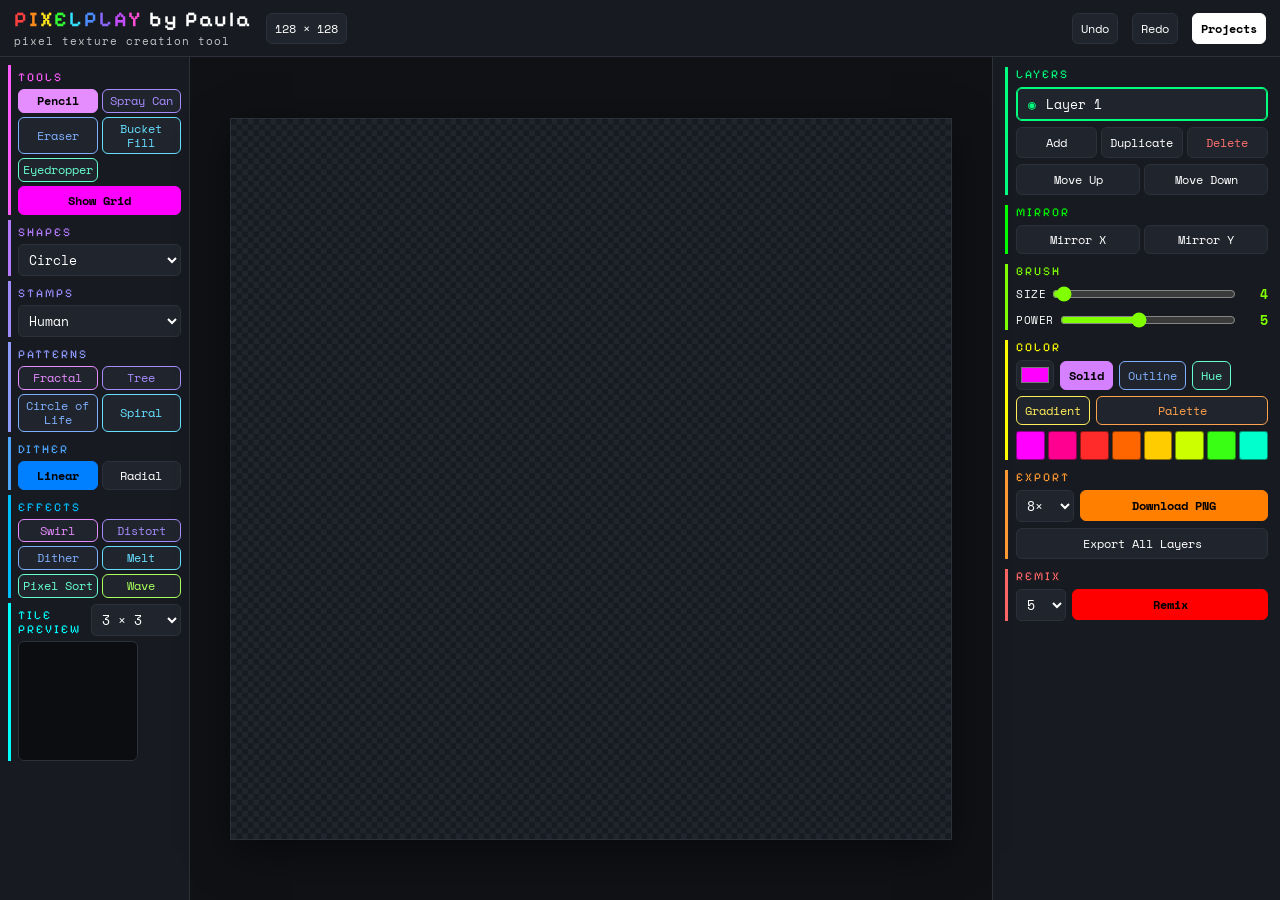
<file: pixelplay.html>
<!DOCTYPE html>
<html lang="en">
<head>
<meta charset="UTF-8">
<meta name="viewport" content="width=device-width, initial-scale=1.0, viewport-fit=cover">
<meta name="mobile-web-app-capable" content="yes">
<meta name="apple-mobile-web-app-capable" content="yes">
<meta name="apple-mobile-web-app-status-bar-style" content="black-translucent">
<meta name="apple-mobile-web-app-title" content="PIXELPLAY">
<meta name="theme-color" content="#0f1115">
<link rel="manifest" href='data:application/manifest+json,{"name":"PIXELPLAY by Paula","short_name":"PIXELPLAY","display":"standalone","orientation":"any","background_color":"%230f1115","theme_color":"%230f1115","start_url":"."}'>
<title>PIXELPLAY by Paula</title>
<link rel="preconnect" href="https://fonts.googleapis.com">
<link href="https://fonts.googleapis.com/css2?family=Space+Mono:wght@400;700&display=swap" rel="stylesheet">
<style>
  @font-face{
    font-family:'Pixelify Sans';
    src:url([data-uri]) format('truetype');
    font-weight:400 700;
    font-display:swap;
  }
  :root{
    --bg:#0f1115; --panel:#171a20; --panel2:#20242c; --line:#2b303a;
    --text:#ffffff; --dim:#ffffff; --accent:#5900FF; --accent-ink:#ffffff;
    --danger:#ff7070;
  }
  *{box-sizing:border-box; margin:0; padding:0;}
  html,body{height:100%; overscroll-behavior:none;}
  body{
    --sc:#ffffff;
    background:var(--bg); color:var(--text);
    font-family:'Space Mono', monospace; font-size:13px;
    display:flex; flex-direction:column; overflow:hidden;
    user-select:none; -webkit-user-select:none;
  }
  header{
    --sc:#ffffff;
    display:flex; align-items:center; gap:14px;
    padding:7px 14px; border-bottom:1px solid var(--line); background:var(--panel);
    flex:0 0 auto;
  }
  h1{
    font-family:'Pixelify Sans', monospace; font-size:21px; letter-spacing:2px;
    font-weight:600; color:var(--text);
  }
  .bar-group{display:flex; align-items:center; gap:6px;}
  label.tag{color:var(--dim); font-size:11px; letter-spacing:.5px; text-transform:uppercase; white-space:nowrap;}
  select, button, input[type=range]{font-family:inherit; font-size:13px;}
  select{
    background:var(--panel2); color:var(--text); border:1px solid var(--line);
    padding:4px 6px; border-radius:5px; outline:none; cursor:pointer;
  }
  .spacer{flex:1;}
  #topbars{display:none;}
  #bbar{display:none;}
  #mbar{
    display:none; align-items:stretch; gap:3px; padding:4px 6px;
    background:var(--panel2); border-bottom:1px solid var(--line);
    overflow-x:auto; -webkit-overflow-scrolling:touch;
  }
  .mbtn{
    flex:0 0 auto; min-width:48px; border:1px solid var(--line); border-radius:8px;
    background:var(--panel); color:var(--text); cursor:pointer;
    display:flex; flex-direction:column; align-items:center; gap:1px; padding:5px 4px;
  }
  .mbtn .mi{font-size:16px; line-height:1.1;}
  .mbtn .ml{font-size:9px; color:var(--dim); letter-spacing:.3px;}
  .mbtn.active{border-color:#ffffff; background:var(--line);}
  main{flex:1; display:flex; min-height:0;}
  /* ---------- left panel ---------- */
  #tools{
    flex:0 0 190px; background:var(--panel); border-right:1px solid var(--line);
    display:flex; flex-direction:column; gap:3px; padding:8px;
    overflow-y:auto;
  }
  #tools h2, #side h2{
    font-family:'Pixelify Sans', monospace; font-size:12px; letter-spacing:2px;
    color:var(--sct,var(--sc)); font-weight:400;
  }
  .group{display:flex; flex-direction:column; gap:4px;
    border-left:3px solid var(--sct,var(--sc)); padding-left:7px; margin-bottom:2px;}
  #side > .sec{border-left:3px solid var(--sct,var(--sc)); padding-left:8px;}
  #tools h2{margin:5px 0 1px;}
  .tgrid{display:grid; grid-template-columns:1fr 1fr; gap:4px;}
  .tbtn{
    border:1px solid var(--line); border-radius:6px;
    background:var(--panel2); color:var(--dim); cursor:pointer;
    padding:4px 3px; text-align:center; font-size:11.5px; line-height:1.2;
    transition:background .1s, color .1s;
  }
  .tbtn:hover{color:var(--text);}
  .tbtn.active{background:var(--sc); color:var(--ink,#000); border-color:var(--sc); font-weight:700;}
  .stampGrid{display:grid; grid-template-columns:1fr 1fr; gap:4px;}
  .stampGrid .toggle{padding:6px 4px; text-align:center; font-size:12px;}
  /* ---------- stage ---------- */
  #stage{
    flex:1; display:flex; align-items:center; justify-content:center;
    min-width:0; min-height:0; padding:14px; position:relative;
  }
  #wrap{
    position:relative; aspect-ratio:1/1;
    height:min(100%, 100vw - 560px);
    max-width:100%;
    box-shadow:0 0 0 1px var(--line), 0 12px 40px rgba(0,0,0,.5);
  }
  #art, #ui{ position:absolute; inset:0; width:100%; height:100%; display:block; }
  #art{ image-rendering:pixelated; image-rendering:crisp-edges; }
  #ui{ cursor:crosshair; touch-action:none; }
  /* ---------- right panel ---------- */
  #side{
    flex:0 0 288px; background:var(--panel); border-left:1px solid var(--line);
    padding:10px 12px; display:flex; flex-direction:column; gap:10px; overflow-y:auto;
  }
  .sec{display:flex; flex-direction:column; gap:6px;}
  .row{display:flex; align-items:center; gap:6px; flex-wrap:wrap;}
  input[type=color]{
    width:38px; height:30px; border:1px solid var(--line); border-radius:6px;
    background:var(--panel2); cursor:pointer; padding:2px;
  }
  .toggle{
    border:1px solid var(--line); background:var(--panel2); color:var(--dim);
    padding:5px 8px; border-radius:6px; cursor:pointer; font-size:12px;
  }
  .toggle.on, #tools .toggle.on, #side .toggle.on{background:var(--sc); color:var(--ink,#000); border-color:var(--sc); font-weight:700;}
  .pal{display:grid; grid-template-columns:repeat(8,1fr); gap:3px;}
  .sw{aspect-ratio:1; border-radius:3px; cursor:pointer; border:1px solid rgba(0,0,0,.45);}
  .sw:hover{outline:2px solid var(--sct,var(--sc));}
  input[type=range]{width:100%; accent-color:var(--sc);}
  .val{color:var(--sct,var(--sc)); min-width:26px; text-align:right; font-weight:700;}
  .act{
    border:1px solid var(--line); background:var(--panel2); color:var(--text);
    padding:6px 8px; border-radius:6px; cursor:pointer; font-size:12px;
  }
  .act:hover{border-color:var(--dim);}
  .act.primary{background:var(--sc); color:var(--ink,#000); border-color:var(--sc); font-weight:700;}
  .act.warn{color:var(--danger);}
  .g2{display:grid; grid-template-columns:1fr 1fr; gap:4px;}
  .g3{display:grid; grid-template-columns:1fr 1fr 1fr; gap:4px;}
  #tilePrev{
    width:120px; height:120px; align-self:flex-start; image-rendering:pixelated;
    border:1px solid var(--line); border-radius:6px; background:#0b0d10;
  }
  .hint{color:var(--dim); font-size:11px; line-height:1.45;}
  #layerList{display:flex; flex-direction:column; gap:3px; max-height:100px; overflow-y:auto;}
  .lrow{
    display:flex; align-items:center; gap:6px;
    border:1px solid var(--line); background:var(--panel2);
    border-radius:6px; padding:4px 7px; cursor:pointer; flex:0 0 auto;
  }
  .lrow.active{border-color:var(--sct,var(--sc)); box-shadow:inset 0 0 0 1px var(--sct,var(--sc));}
  .lrow .lname{flex:1;}
  .lrow.hidden .lname{opacity:.35;}
  .icobtn{
    background:none; border:none; color:var(--dim); cursor:pointer;
    font-size:13px; padding:2px 4px; font-family:inherit;
  }
  .icobtn:hover{color:var(--text);}
  .icobtn.eye.on{color:var(--sct,var(--sc));}
  #hueBar{
    height:16px; border-radius:6px; border:1px solid var(--line);
    background:linear-gradient(90deg,#ff0000,#ffff00,#00ff00,#00ffff,#0000ff,#ff00ff,#ff0000);
  }
  #gradPreviewWrap{position:relative;}
  #gradPreview{ height:18px; border-radius:6px; border:1px solid var(--line); }
  #gradPreviewWrap select{
    position:absolute; inset:0; width:100%; height:100%; min-height:0;
    opacity:0; cursor:pointer;
  }
  .act.mini{padding:3px 8px; font-size:11px;}
  #palettePanel{max-width:520px;}
  #sizePanel{max-width:400px;}
  #sizeHead{
    display:flex; flex-direction:column; align-items:center; gap:8px;
    padding:14px 16px; border-bottom:1px solid var(--line);
  }
  #sizeCustom{
    background:var(--panel2); color:var(--text); border:1px solid var(--line);
    border-radius:6px; padding:7px 9px; font-family:inherit; font-size:13px; text-align:center;
  }
  #sizeList{
    padding:12px; display:grid; grid-template-columns:repeat(3, 1fr);
    gap:8px; overflow-y:auto;
  }
  .sizeCard{
    display:flex; flex-direction:column; align-items:center; gap:6px; cursor:pointer;
    border:1px solid var(--line); background:var(--panel2);
    border-radius:9px; padding:9px 6px;
  }
  .sizeCard:hover{border-color:var(--pc,var(--sct));}
  .sizeCard.sel{border-color:var(--pc,var(--sct)); box-shadow:inset 0 0 0 1px var(--pc,var(--sct));}
  .sizeCard .slabel{
    font-family:'Space Mono', monospace; font-weight:700; font-size:13px;
    letter-spacing:0; color:var(--pc,#fff);
  }
  .sizeChipBox{
    width:48px; height:48px; display:flex; align-items:center; justify-content:center;
  }
  .sizeChip{
    border-radius:3px; border:1px solid var(--line);
    background-image:
      linear-gradient(var(--pc) 1px, transparent 1px),
      linear-gradient(90deg, var(--pc) 1px, transparent 1px);
    background-color:#12151a;
  }
  #paletteList{padding:12px; display:flex; flex-direction:column; gap:8px; overflow-y:auto;}
  .palRow{
    display:flex; flex-direction:column; gap:5px; cursor:pointer;
    border:1px solid var(--line); border-radius:9px; padding:8px 10px;
    background:var(--panel2);
  }
  .palRow:hover{border-color:var(--sct);}
  .palRow.sel{border-color:var(--sct); box-shadow:inset 0 0 0 1px var(--sct);}
  .palRow .pname{
    font-family:'Pixelify Sans', monospace; font-size:14px; letter-spacing:1.5px;
    color:var(--pc,#fff);
  }
  .palStrip{display:flex; height:20px; border-radius:4px; overflow:hidden;}
  .palStrip span{flex:1;}
  .palGroup{
    font-family:'Pixelify Sans', monospace; font-size:12px; letter-spacing:2px;
    color:var(--dim); margin-top:4px;
  }
  /* rainbow-per-button: violet at the start of each row, red at the end */
  #mbar .mbtn:nth-child(1){--sc:#BF00FF; --sct:#D480FF;}
  #mbar .mbtn:nth-child(2){--sc:#7F5CFF; --sct:#A78CFF;}
  #mbar .mbtn:nth-child(3){--sc:#4D8CFF; --sct:#7FB0FF;}
  #mbar .mbtn:nth-child(4){--sc:#00CCFF; --sct:#66DFFF;}
  #mbar .mbtn:nth-child(5){--sc:#00FFB2; --sct:#66FFD1;}
  #mbar .mbtn:nth-child(6){--sc:#7FFF00; --sct:#A9FF5C;}
  #mbar .mbtn:nth-child(7){--sc:#FFE500; --sct:#FFEE5C;}
  #mbar .mbtn:nth-child(8){--sc:#FF9500; --sct:#FFB44D;}
  #bbar .mbtn:nth-child(1){--sc:#FFCC00; --sct:#FFDD55;}
  #bbar .mbtn:nth-child(2){--sc:#FF7F00; --sct:#FFA24D;}
  #bbar .mbtn:nth-child(3){--sc:#FF2B2B; --sct:#FF6B6B;}
  .mbtn{color:var(--sct,var(--text));}
  .mbtn .ml{color:var(--sct,var(--dim));}
  .mbtn{border-color:var(--sct,var(--line));}
  #mbar .mbtn.active, #bbar .mbtn.active{background:var(--sc); border-color:var(--sc); color:#000;}
  #mbar .mbtn.active .ml, #bbar .mbtn.active .ml{color:#000; font-weight:700;}
  /* color-mode row: each control its own hue */
  #s-color .row > *:nth-child(2){--sc:#BF00FF; --sct:#D480FF;}
  #s-color .row > *:nth-child(3){--sc:#4D8CFF; --sct:#7FB0FF;}
  #s-color .row > *:nth-child(4){--sc:#00FFB2; --sct:#66FFD1;}
  #s-color .row > *:nth-child(5){--sc:#FFE500; --sct:#FFEE5C;}
  #s-color .row > *:nth-child(6){--sc:#FF7F00; --sct:#FFA24D;}
  #s-color .row .toggle{border-color:var(--sct); color:var(--sct); background:var(--panel2);}
  #s-color .row select{border-color:var(--sct); color:var(--sct);}
  #s-color .row #palSelect{border-color:var(--sct); color:var(--sct);}
  #s-color .row .toggle.on{background:var(--sct); color:#000; border-color:var(--sct); font-weight:700;}
  /* tool buttons inside a panel: spectrum sweep across the grid */
  .tgrid .tbtn:nth-child(1){--sct:#E58CFF;}
  .tgrid .tbtn:nth-child(2){--sct:#A78CFF;}
  .tgrid .tbtn:nth-child(3){--sct:#7FB0FF;}
  .tgrid .tbtn:nth-child(4){--sct:#66DFFF;}
  .tgrid .tbtn:nth-child(5){--sct:#66FFD1;}
  .tgrid .tbtn:nth-child(6){--sct:#A9FF5C;}
  .tgrid .tbtn{color:var(--sct); border-color:var(--sct); background:var(--panel2);}
  .tgrid .tbtn.active,
  #tools .tgrid .tbtn.active,
  #side .tgrid .tbtn.active{background:var(--sct); color:#000; border-color:var(--sct); font-weight:700;}
  #s-color .row .toggle, #s-color .row select{font-size:12px;}
  /* remix modal */
  #remixModal, #galleryModal, #paletteModal, #sizeModal{
    position:fixed; inset:0; background:rgba(5,7,10,.84); z-index:50;
    display:none; align-items:center; justify-content:center; padding:24px;
  }
  #remixModal.open, #galleryModal.open, #paletteModal.open, #sizeModal.open{display:flex;}
  #remixPanel, #galleryPanel, #palettePanel, #sizePanel{
    background:var(--panel); border:1px solid var(--line); border-radius:10px;
    max-width:920px; width:100%; max-height:88vh; display:flex; flex-direction:column;
  }
  #remixHead, #paletteHead{ display:flex; align-items:center; padding:12px 16px; border-bottom:1px solid var(--line); }
  #galleryHead{
    display:flex; flex-direction:column; align-items:center; gap:8px;
    padding:14px 16px; border-bottom:1px solid var(--line);
  }
  #galleryHead .g2{width:min(100%, 320px);}
  #galleryGrid .rmx canvas{width:100%;}
  #remixHead h2, #galleryHead h2, #paletteHead h2, #sizeHead h2{font-family:'Pixelify Sans',monospace; letter-spacing:2px; color:var(--sct,var(--sc)); font-size:16px;}
  #remixGrid, #galleryGrid{
    padding:16px; display:grid; grid-template-columns:repeat(auto-fill, minmax(165px,1fr));
    gap:14px; overflow-y:auto;
  }
  .rmx{display:flex; flex-direction:column; gap:6px;}
  .rmx canvas{
    width:100%; aspect-ratio:1; image-rendering:pixelated;
    border:1px solid var(--line); border-radius:6px;
    background:repeating-conic-gradient(#20242c 0% 25%, #171a20 0% 50%);
    background-size:12.5% 12.5%;
  }
  .rmx .row{gap:4px; flex-wrap:nowrap;}
  .rmx .act{flex:1; padding:5px 2px; font-size:11px;}
  @media (max-width:1000px) and (min-width:761px){
    #tools{flex-basis:150px;}
    #side{flex-basis:240px;}
    #wrap{height:min(100%, 100vw - 440px);}
  }
  /* ---------- phone layout: icon bar + dropdowns, canvas front and center ---------- */
  @media (max-width:760px){
    body{overflow-x:hidden; overflow-y:auto; height:auto; min-height:100%;}
    header{flex-wrap:wrap; gap:5px; padding:4px 8px; justify-content:center;}
    #titleBlock{flex-basis:100%; text-align:center;}
    header .spacer{display:none;}
    #galleryBtn{order:1; padding:6px 12px;}
    header .bar-group{order:2;}
    #gridSize{font-size:13px; min-height:30px; padding:2px 4px;}
    h1{font-size:15px;}
    #topbars{
      display:block; position:sticky; top:0; z-index:30;
      background:var(--panel2); border-bottom:1px solid var(--line);
    }
    #mtop{display:flex; flex-direction:column; gap:2px; padding:4px 8px 2px;}
    #mtop h2{display:none;}
    #mtopRow{display:flex; align-items:center; gap:8px;}
    #mtopRow .sec{flex:1; display:flex; flex-direction:row; gap:8px; min-width:0;}
    #mtopRow .sec .row{flex:1; min-width:0; gap:4px; flex-wrap:nowrap;}
    #mtopRow .tag{font-size:9px;}
    #mtopRow .val{min-width:18px; font-size:12px;}
    #mtopBtns{display:flex; gap:5px;}
    #mtopBtns .act{font-size:18px; line-height:1; padding:7px 11px;}
    #mtopColor .sec{display:flex; flex-direction:column; gap:4px; padding-top:0;}
    #mtopColor .tag{display:none;}
    #mtop #palManage .act{padding:5px 4px; font-size:11px;}
    #mtop .pal{gap:2px;}
    #mtop .sw{aspect-ratio:auto; height:22px; border-radius:2px;}
    #mtop input[type=color]{width:34px; height:30px;}
    #mtop select{min-height:30px; font-size:12px; padding:2px 4px;}
    #mtop .toggle{padding:4px 6px; font-size:12px;}
    #mtop #gradEditor{gap:3px;}
    #mtop #gradPreview{height:13px;}
    #mtop #hueBar{height:13px;}
    #mtop #gradPreviewWrap select{position:absolute; min-height:0; height:100%; opacity:0;}
    #mtop #gradStops input[type=color]{width:26px; height:22px;}
    #mtop .act.mini{padding:2px 6px; font-size:10px;}
    #mtop #cycleRow input[type=range]{height:18px;}
    #mtop #palSelect{min-width:60px; font-size:12px; min-height:30px;}
    #mtop .sw{height:20px;}
    #mtop input[type=color]{width:32px; height:28px;}
    #mbar{
      display:flex; flex-wrap:nowrap; overflow-x:auto; justify-content:flex-start;
      background:transparent; border-bottom:none; padding:2px 4px 5px;
    }
    #mbar .mbtn:first-child{margin-left:auto;}
    #mbar .mbtn:last-child{margin-right:auto;}
    .mbtn{min-width:40px; padding:3px 3px;}
    .mbtn .mi{font-size:14px;}
    .mbtn .ml{font-size:8px;}
    main{display:flex; flex-direction:column; overflow:visible;}
    #tools, #side{display:contents;}
    #tools .group, #side > .sec{display:none;}
    #stage{order:0; flex:0 0 auto; padding:6px; justify-content:center;}
    #wrap{width:min(96vw, 66vh); height:auto;}
    #bbar{
      display:flex; position:fixed; left:0; right:0; bottom:0; z-index:35;
      justify-content:center; gap:14px; padding:4px 8px calc(4px + env(safe-area-inset-bottom));
      background:var(--panel2); border-top:1px solid var(--line);
    }
    main{padding-bottom:64px;}
    #tilePrev{align-self:center;}
    #g-tile.mopen{
      left:50%; right:auto; bottom:auto; top:16vh; transform:translateX(-50%);
      width:min(72vw, 330px);
    }
    #g-tile.mopen #tilePrev{width:100%; height:auto; aspect-ratio:1;}
    #undoBtn, #redoBtn{display:none;}
    .mopen{
      display:flex !important; position:fixed; left:8px; right:8px; bottom:64px; top:auto;
      z-index:40; background:var(--panel); border:1px solid var(--line);
      border-radius:12px; padding:14px; max-height:62vh; overflow-y:auto;
      box-shadow:0 18px 50px rgba(0,0,0,.65);
    }
    .tbtn{padding:11px 6px; font-size:13px;}
    .act, .toggle{padding:11px 8px; font-size:13px;}
    select{min-height:42px; font-size:16px;}
    input[type=color]{width:48px; height:42px;}
    #tilePrev{width:150px; height:150px;}
    #layerList{max-height:150px;}
    #remixGrid, #galleryGrid{grid-template-columns:repeat(auto-fill, minmax(130px,1fr));}
  }
</style>
</head>
<body>

<header>
  <div id="titleBlock">
    <h1><span style="color:#FF4040">P</span><span style="color:#FF8C1A">I</span><span style="color:#FFE81A">X</span><span style="color:#33FF33">E</span><span style="color:#33E0FF">L</span><span style="color:#4D8CFF">P</span><span style="color:#8C66FF">L</span><span style="color:#C44DFF">A</span><span style="color:#FF4DD8">Y</span> <span style="color:var(--text);">by Paula</span></h1>
    <div id="subtitle" style="font-size:11px; color:var(--text); opacity:.75; letter-spacing:1px; margin-top:1px;">pixel texture creation tool</div>
  </div>
  <div class="bar-group">
    <button class="act" id="gridSize">128 × 128</button>
  </div>
  <div class="spacer"></div>
  <button class="act" id="undoBtn" title="Ctrl+Z">Undo</button>
  <button class="act" id="redoBtn" title="Ctrl+Shift+Z">Redo</button>
  <button class="act primary" id="galleryBtn">Projects</button>
</header>

<div id="topbars">
<div id="mtop">
  <div id="mtopRow">
    <div id="mtopBtns">
      <button class="act" id="mUndo" title="Undo">↺</button>
      <button class="act" id="mRedo" title="Redo">↻</button>
    </div>
  </div>
  <div id="mtopColor"></div>
</div>
<div id="mbar">
  <button class="mbtn" data-panel="g-tools"><span class="mi">🖍️</span><span class="ml">Tools</span></button>
  <button class="mbtn" data-panel="g-shapes"><span class="mi">💠</span><span class="ml">Shapes</span></button>
  <button class="mbtn" data-panel="g-stamps"><span class="mi">👾</span><span class="ml">Stamps</span></button>
  <button class="mbtn" data-panel="g-patterns"><span class="mi">🌿</span><span class="ml">Pattern</span></button>
  <button class="mbtn" data-panel="g-dither"><span class="mi">🌗</span><span class="ml">Dither</span></button>
  <button class="mbtn" data-panel="g-effects"><span class="mi">✨</span><span class="ml">Effects</span></button>
  <button class="mbtn" data-panel="s-layers"><span class="mi">🗂️</span><span class="ml">Layers</span></button>
  <button class="mbtn" data-panel="s-mirror"><span class="mi">🪞</span><span class="ml">Mirror</span></button>
</div>
</div>

<div id="bbar">
  <button class="mbtn" data-panel="g-tile"><span class="mi">🧱</span><span class="ml">Tile</span></button>
  <button class="mbtn" data-panel="s-export"><span class="mi">📤</span><span class="ml">Export</span></button>
  <button class="mbtn" data-panel="s-remix"><span class="mi">🎲</span><span class="ml">Remix</span></button>
</div>

<main>
  <nav id="tools">
    <div class="group" id="g-tools" style="--sc:#FF00FF; --sct:#FF5CFF;">
      <h2>TOOLS</h2>
      <div class="tgrid">
        <button class="tbtn active" data-tool="pencil" title="Shortcut: B">Pencil</button>
        <button class="tbtn" data-tool="spray"  title="Shortcut: S">Spray Can</button>
        <button class="tbtn" data-tool="eraser" title="Shortcut: E">Eraser</button>
        <button class="tbtn" data-tool="bucket" title="Shortcut: G">Bucket Fill</button>
        <button class="tbtn" data-tool="picker" title="Shortcut: I">Eyedropper</button>
      </div>
      <button class="toggle on" id="gridToggle">Show Grid</button>
    </div>
    <div class="group" id="g-shapes" style="--sc:#7F00FF; --ink:#ffffff; --sct:#B57BFF;">
      <h2>SHAPES</h2>
      <select id="shapeSelect">
        <option value="line">Line</option>
        <option value="circle" selected>Circle</option>
        <option value="square">Square</option>
        <option value="rect">Rectangle</option>
        <option value="triangle">Triangle</option>
        <option value="diamond">Diamond</option>
      </select>
    </div>
    <div class="group" id="g-stamps" style="--sc:#4000FF; --ink:#ffffff; --sct:#9E8CFF;">
      <h2>STAMPS</h2>
      <select id="stampSelect">
        <option value="human" selected>Human</option>
        <option value="dog">Dog</option>
        <option value="cat">Cat</option>
        <option value="bird">Bird</option>
        <option value="fish">Fish</option>
        <option value="tree">Tree</option>
        <option value="flower">Flower</option>
        <option value="mushroom">Mushroom</option>
        <option value="house">House</option>
        <option value="eye">Eye</option>
        <option value="star">Star</option>
        <option value="heart">Heart</option>
        <option value="moon">Moon</option>
        <option value="lightning">Lightning</option>
        <option value="skull">Skull</option>
        <option value="ghost">Ghost</option>
      </select>
    </div>
    <div class="group" id="g-patterns" style="--sc:#0000FF; --ink:#ffffff; --sct:#8F9BFF;">
      <h2>PATTERNS</h2>
      <div class="tgrid">
        <button class="tbtn" data-tool="fractal" title="Shortcut: F">Fractal</button>
        <button class="tbtn" data-tool="tree"    title="Shortcut: R">Tree</button>
        <button class="tbtn" data-tool="life"    title="Shortcut: L">Circle of Life</button>
        <button class="tbtn" data-tool="spiral"  title="Shortcut: P">Spiral</button>
      </div>
    </div>
    <div class="group" id="g-dither" style="--sc:#007FFF; --sct:#4DA6FF;">
      <h2>DITHER</h2>
      <div class="g2">
        <button class="toggle on" data-dmode="linear" title="Shortcut: Q">Linear</button>
        <button class="toggle" data-dmode="radial" title="Shortcut: Q">Radial</button>
      </div>
    </div>
    <div class="group" id="g-effects" style="--sc:#00BFFF;">
      <h2>EFFECTS</h2>
      <div class="tgrid">
        <button class="tbtn" data-tool="swirl"   title="Shortcut: W">Swirl</button>
        <button class="tbtn" data-tool="distort" title="Shortcut: D">Distort</button>
        <button class="tbtn" data-tool="dither"  title="Shortcut: T">Dither</button>
        <button class="tbtn" data-tool="melt"    title="Shortcut: N">Melt</button>
        <button class="tbtn" data-tool="sort"    title="Shortcut: X">Pixel Sort</button>
        <button class="tbtn" data-tool="wave"    title="Shortcut: V">Wave</button>
      </div>
    </div>
    <div class="group" id="g-tile" style="--sc:#00FFFF;">
      <div class="row">
        <h2 style="flex:1;">TILE PREVIEW</h2>
        <select id="tileSize">
          <option value="2">2 × 2</option>
          <option value="3" selected>3 × 3</option>
          <option value="4">4 × 4</option>
          <option value="5">5 × 5</option>
          <option value="6">6 × 6</option>
          <option value="7">7 × 7</option>
          <option value="8">8 × 8</option>
          <option value="9">9 × 9</option>
          <option value="10">10 × 10</option>
        </select>
      </div>
      <canvas id="tilePrev"></canvas>
    </div>
  </nav>

  <section id="stage">
    <div id="wrap">
      <canvas id="art"></canvas>
      <canvas id="ui"></canvas>
    </div>
  </section>

  <aside id="side">
    <div class="sec" id="s-layers" style="--sc:#00FF7F;">
      <h2>LAYERS</h2>
      <div id="layerList"></div>
      <div class="g3">
        <button class="act" id="addLayer">Add</button>
        <button class="act" id="dupLayer">Duplicate</button>
        <button class="act warn" id="delLayer">Delete</button>
      </div>
      <div class="g2">
        <button class="act" id="layerUp">Move Up</button>
        <button class="act" id="layerDown">Move Down</button>
      </div>
    </div>

    <div class="sec" id="s-mirror" style="--sc:#00FF00;">
      <h2>MIRROR</h2>
      <div class="g2">
        <button class="toggle" id="mirX">Mirror X</button>
        <button class="toggle" id="mirY">Mirror Y</button>
      </div>
    </div>

    <div class="sec" id="s-brush" style="--sc:#7FFF00;">
      <h2>BRUSH</h2>
      <div class="row">
        <label class="tag">Size</label>
        <input type="range" id="brushSize" min="1" max="32" value="4" style="flex:1;">
        <span class="val" id="brushSizeVal">4</span>
      </div>
      <div class="row">
        <label class="tag">Power</label>
        <input type="range" id="power" min="1" max="10" value="5" style="flex:1;">
        <span class="val" id="powerVal">5</span>
      </div>
    </div>

    <div class="sec" id="s-color" style="--sc:#FFFF00;">
      <h2>COLOR</h2>
      <div class="row">
        <input type="color" id="color" value="#ff00ff">
        <button class="toggle on" data-cmode="solid">Solid</button>
        <button class="toggle" id="outlineToggle" title="Draw shapes &amp; stamps as outlines">Outline</button>
        <button class="toggle" data-cmode="hue">Hue</button>
        <button class="toggle" data-cmode="gradient">Gradient</button>
        <button class="toggle" id="palSelect" style="flex:1; min-width:70px;">Palette</button>
      </div>
      <div class="row" id="cycleRow" style="display:none;">
        <label class="tag">Cycle</label>
        <input type="range" id="hueStep" min="1" max="45" value="9" style="flex:1;">
        <span class="val" id="hueStepVal">9</span>
      </div>
      <div id="hueBar" style="display:none;"></div>
      <div class="sec" id="gradEditor" style="display:none; gap:4px;">
        <div id="gradPreviewWrap" title="Tap to load a gradient preset">
          <div id="gradPreview"></div>
          <select id="gradPreset">
            <option value="">Load gradient…</option>
          </select>
        </div>
        <div class="row" id="gradStops">
          <button class="act mini" id="gradAdd">Add Stop</button>
          <button class="act mini" id="gradRemove">Remove</button>
          <button class="act mini" id="gradSave">Save</button>
        </div>
      </div>
      <div class="pal" id="palette"></div>
      <div class="g3" id="palManage">
        <button class="act" id="palNew">New</button>
        <button class="act" id="palAddColor">Add Color</button>
        <button class="act" id="palSave">Save</button>
      </div>
    </div>

    <div class="sec" id="s-export" style="--sc:#FF7F00; --sct:#FF9933;">
      <h2>EXPORT</h2>
      <div class="row">
        <select id="exportScale">
          <option value="1">1×</option>
          <option value="4">4×</option>
          <option value="8" selected>8×</option>
          <option value="16">16×</option>
          <option value="32">32×</option>
        </select>
        <button class="act primary" id="exportBtn" style="flex:1;">Download PNG</button>
      </div>
      <button class="act" id="exportLayersBtn">Export All Layers</button>
    </div>

    <div class="sec" id="s-remix" style="--sc:#FF0000; --sct:#FF6666;">
      <h2>REMIX</h2>
      <div class="row">
        <select id="remixCount">
          <option>1</option><option>2</option><option>3</option><option>4</option>
          <option selected>5</option><option>6</option><option>7</option>
          <option>8</option><option>9</option><option>10</option>
        </select>
        <button class="act primary" id="remixBtn" style="flex:1;">Remix</button>
      </div>
    </div>

  </aside>
</main>

<div id="remixModal">
  <div id="remixPanel" style="--sc:#FF0000; --sct:#FF6666;">
    <div id="remixHead">
      <h2>REMIXES</h2>
      <div class="spacer"></div>
      <button class="act" id="remixAgain">Generate Again</button>
      <button class="act" id="remixClose" style="margin-left:8px;">Close</button>
    </div>
    <div id="remixGrid"></div>
  </div>
</div>

<div id="sizeModal">
  <div id="sizePanel" style="--sc:#00FFFF; --sct:#66FFFF;">
    <div id="sizeHead">
      <h2>CANVAS SIZE</h2>
      <div class="row" style="justify-content:center; gap:6px;">
        <input type="number" id="sizeCustom" min="4" max="1024" placeholder="custom" style="width:110px;">
        <button class="act primary" id="sizeCustomGo">Set</button>
      </div>
    </div>
    <div id="sizeList"></div>
  </div>
</div>

<div id="paletteModal">
  <div id="palettePanel" style="--sc:#FFFF00; --sct:#FFFF66;">
    <div id="paletteHead">
      <h2>PALETTE</h2>
      <div class="spacer"></div>
      <button class="act" id="paletteClose">Close</button>
    </div>
    <div id="paletteList"></div>
  </div>
</div>

<div id="galleryModal">
  <div id="galleryPanel" style="--sc:#00FF7F;">
    <div id="galleryHead">
      <h2>PROJECTS</h2>
      <div class="g2">
        <button class="act primary" id="projSaveBtn">Save Current</button>
        <button class="act" id="projNewBtn">New Project</button>
      </div>
    </div>
    <div id="galleryGrid"></div>
  </div>
</div>

<script>
(() => {
"use strict";

/* ============ state ============ */
const S = {
  N: 32,
  tool: 'pencil',
  color: '#ff00ff',
  colorMode: 'solid',
  hueStep: 9,
  hueCursor: 0,
  gradient: ['#ff00ff','#00ffff','#39ff14'],
  mirrorX: false,
  mirrorY: false,
  size: 4,
  power: 5,
  showGrid: true,
  drawing: false,
  cell: {x:-1, y:-1},
  lastCell: null,
  shape: 'circle',
  fillOutline: false,
  stampShape: 'human',
  erasing: false,
  tileN: 3,
  ditherMode: 'linear',
  customPal: [],
};

let layers = [];
let active = 0;
let comp;
let layerCounter = 0;
const MAX_LAYERS = 24;
let undoStack = [], redoStack = [];
const UNDO_MAX = 30;

const art  = document.getElementById('art');
const actx = art.getContext('2d');
const ui   = document.getElementById('ui');
const uctx = ui.getContext('2d');
const wrap = document.getElementById('wrap');
const tile = document.getElementById('tilePrev');
const tctx = tile.getContext('2d');

/* ============ safe persistent storage ============ */
/* Uses localStorage when the file is opened directly in a browser;
   silently falls back to in-memory storage (session-only) elsewhere. */
const memStore = {};
const store = {
  get(k){
    try{ const v = localStorage.getItem(k); if(v !== null) return JSON.parse(v); }catch(e){}
    return memStore[k] ?? null;
  },
  set(k,v){
    memStore[k] = v;
    try{ localStorage.setItem(k, JSON.stringify(v)); }catch(e){}
  },
};
let savedPalettes  = store.get('pf_palettes')  || {};
let savedGradients = store.get('pf_gradients') || {};

/* ============ helpers ============ */
const idx = (x,y) => (y*S.N + x) * 4;
const inB = (x,y) => x>=0 && y>=0 && x<S.N && y<S.N;
const wrapC = v => ((v % S.N) + S.N) % S.N;
const A = () => layers[active].pix;
const rnd = (a,b) => a + Math.random()*(b-a);
const ri  = (a,b) => Math.floor(rnd(a,b+1));

function hexToRgb(hex){
  const n = parseInt(hex.slice(1), 16);
  return [(n>>16)&255, (n>>8)&255, n&255];
}
function rgbToHex(r,g,b){
  return '#' + [r,g,b].map(v=>v.toString(16).padStart(2,'0')).join('');
}
function rgbToHsl(r,g,b){
  r/=255; g/=255; b/=255;
  const mx=Math.max(r,g,b), mn=Math.min(r,g,b); let h=0,s=0; const l=(mx+mn)/2;
  if(mx!==mn){
    const d=mx-mn;
    s = l>0.5 ? d/(2-mx-mn) : d/(mx+mn);
    switch(mx){
      case r: h=(g-b)/d + (g<b?6:0); break;
      case g: h=(b-r)/d + 2; break;
      default: h=(r-g)/d + 4;
    }
    h*=60;
  }
  return [h,s,l];
}
function hslToRgb(h,s,l){
  h=((h%360)+360)%360;
  const c=(1-Math.abs(2*l-1))*s, x=c*(1-Math.abs((h/60)%2-1)), m=l-c/2;
  let r=0,g=0,b=0;
  if(h<60){r=c;g=x;} else if(h<120){r=x;g=c;} else if(h<180){g=c;b=x;}
  else if(h<240){g=x;b=c;} else if(h<300){r=x;b=c;} else {r=c;b=x;}
  return [Math.round((r+m)*255), Math.round((g+m)*255), Math.round((b+m)*255)];
}
const hsl = (h,s,l) => rgbToHex(...hslToRgb(h,s,l));

/* ---- gradient sampling ---- */
function gradSample(t){
  const stops = S.gradient.map(hexToRgb);
  const n = stops.length;
  if(n === 1) return stops[0];
  const f = Math.min(1, Math.max(0, t)) * (n-1);
  const i = Math.min(n-2, Math.floor(f));
  const u = f - i;
  return [
    Math.round(stops[i][0]*(1-u) + stops[i+1][0]*u),
    Math.round(stops[i][1]*(1-u) + stops[i+1][1]*u),
    Math.round(stops[i][2]*(1-u) + stops[i+1][2]*u),
  ];
}
function cyclePos(){
  const p = (S.hueCursor % 720) / 360;
  return p <= 1 ? p : 2 - p;
}
function paintColor(){
  if(S.colorMode === 'solid') return [...hexToRgb(S.color), 255];
  if(S.colorMode === 'hue'){
    const [r,g,b] = hexToRgb(S.color);
    const [h,s,l] = rgbToHsl(r,g,b);
    const out = hslToRgb(h + S.hueCursor, Math.max(s,0.45), l);
    S.hueCursor = (S.hueCursor + S.hueStep) % 720;
    return [out[0], out[1], out[2], 255];
  }
  const c = gradSample(cyclePos());
  S.hueCursor = (S.hueCursor + S.hueStep) % 720;
  return [c[0], c[1], c[2], 255];
}
function colorAtY(y){
  if(S.colorMode === 'solid') return [...hexToRgb(S.color), 255];
  if(S.colorMode === 'hue'){
    const [r,g,b] = hexToRgb(S.color);
    const [h,s,l] = rgbToHsl(r,g,b);
    const out = hslToRgb(h + (y/S.N)*360, Math.max(s,0.45), l);
    return [out[0], out[1], out[2], 255];
  }
  const c = gradSample(y / Math.max(1, S.N-1));
  return [c[0], c[1], c[2], 255];
}

/* ============ layers ============ */
function newLayer(name){
  return { name: name || ('Layer ' + (++layerCounter)), visible:true, pix:new Uint8ClampedArray(S.N*S.N*4) };
}
function addLayer(pixData){
  if(layers.length >= MAX_LAYERS){ alert('Maximum ' + MAX_LAYERS + ' layers.'); return; }
  snapshot();
  const l = newLayer();
  if(pixData) l.pix.set(pixData);
  layers.splice(active+1, 0, l);
  active = active+1;
  renderLayerList(); render();
}
function duplicateLayer(){
  if(layers.length >= MAX_LAYERS){ alert('Maximum ' + MAX_LAYERS + ' layers.'); return; }
  snapshot();
  const srcL = layers[active];
  layers.splice(active+1, 0, { name: srcL.name + ' copy', visible:true, pix: srcL.pix.slice() });
  active = active+1;
  renderLayerList(); render();
}
function removeActiveLayer(){
  if(layers.length <= 1){ alert('Cannot remove the last layer.'); return; }
  if(!confirm('Delete "' + layers[active].name + '"?')) return;
  snapshot();
  layers.splice(active,1);
  if(active >= layers.length) active = layers.length-1;
  renderLayerList(); render();
}
function moveLayer(dir){
  const j = active + dir;
  if(j < 0 || j >= layers.length) return;
  snapshot();
  const t = layers[active]; layers[active] = layers[j]; layers[j] = t;
  active = j;
  renderLayerList(); render();
}
function renderLayerList(){
  const el = document.getElementById('layerList');
  el.innerHTML = '';
  for(let i = layers.length-1; i >= 0; i--){
    const L = layers[i];
    const row = document.createElement('div');
    row.className = 'lrow' + (i===active ? ' active':'') + (L.visible ? '' : ' hidden');
    const eye = document.createElement('button');
    eye.className = 'icobtn eye' + (L.visible?' on':'');
    eye.textContent = L.visible ? '◉' : '◌';
    eye.title = L.visible ? 'Hide this layer' : 'Show this layer';
    eye.addEventListener('click', ev => {
      ev.stopPropagation();
      L.visible = !L.visible;
      renderLayerList(); render();
    });
    const name = document.createElement('span');
    name.className = 'lname';
    name.textContent = L.name;
    row.addEventListener('click', () => { active = i; renderLayerList(); drawOverlay(); });
    row.appendChild(eye); row.appendChild(name);
    el.appendChild(row);
  }
}

/* ============ core canvas ============ */
function initCanvas(n){
  S.N = n;
  layerCounter = 0;
  layers = [newLayer()];
  active = 0;
  comp = new Uint8ClampedArray(n*n*4);
  art.width = n; art.height = n;
  tile.width = n*S.tileN; tile.height = n*S.tileN;
  undoStack = []; redoStack = [];
  const bs = document.getElementById('brushSize');
  bs.max = n;
  if(S.size > n){ S.size = Math.floor(n/4); }
  bs.value = S.size;
  document.getElementById('brushSizeVal').textContent = S.size;
  const cell = 200 / n;
  wrap.style.background = 'repeating-conic-gradient(#20242c 0% 25%, #171a20 0% 50%)';
  wrap.style.backgroundSize = cell + '% ' + cell + '%';
  renderLayerList();
  render();
}
function composite(){
  comp.fill(0);
  for(const L of layers){
    if(!L.visible) continue;
    const p = L.pix;
    for(let i=0; i<p.length; i+=4){
      const a = p[i+3];
      if(a === 0) continue;
      if(a === 255 || comp[i+3] === 0){
        comp[i]=p[i]; comp[i+1]=p[i+1]; comp[i+2]=p[i+2]; comp[i+3]=a;
      } else {
        const af = a/255, bf = comp[i+3]/255 * (1-af), o = af+bf;
        comp[i]   = (p[i]*af   + comp[i]*bf)   / o;
        comp[i+1] = (p[i+1]*af + comp[i+1]*bf) / o;
        comp[i+2] = (p[i+2]*af + comp[i+2]*bf) / o;
        comp[i+3] = o*255;
      }
    }
  }
}
function render(){
  composite();
  actx.putImageData(new ImageData(comp.slice(), S.N, S.N), 0, 0);
  tctx.imageSmoothingEnabled = false;
  tctx.clearRect(0,0,tile.width,tile.height);
  for(let ty=0; ty<S.tileN; ty++) for(let tx=0; tx<S.tileN; tx++)
    tctx.drawImage(art, tx*S.N, ty*S.N);
  drawOverlay();
  if(typeof scheduleAutosave === 'function') scheduleAutosave();
}

/* ============ overlay ============ */
function fitOverlay(){
  const dpr = window.devicePixelRatio || 1;
  ui.width  = Math.round(wrap.clientWidth  * dpr);
  ui.height = Math.round(wrap.clientHeight * dpr);
  drawOverlay();
}
function drawOverlay(){
  const w = ui.width, h = ui.height, cs = w / S.N;
  uctx.clearRect(0,0,w,h);
  if(S.showGrid && S.N <= 64){
    uctx.strokeStyle = 'rgba(255,255,255,0.07)';
    uctx.lineWidth = 1;
    uctx.beginPath();
    for(let i=1;i<S.N;i++){
      uctx.moveTo(i*cs, 0); uctx.lineTo(i*cs, h);
      uctx.moveTo(0, i*cs); uctx.lineTo(w, i*cs);
    }
    uctx.stroke();
  }
  uctx.setLineDash([6,6]);
  uctx.lineWidth = Math.max(1, w/500);
  if(S.mirrorX){
    uctx.strokeStyle = 'rgba(0,255,0,0.85)';
    uctx.beginPath(); uctx.moveTo(w/2,0); uctx.lineTo(w/2,h); uctx.stroke();
  }
  if(S.mirrorY){
    uctx.strokeStyle = 'rgba(0,255,0,0.85)';
    uctx.beginPath(); uctx.moveTo(0,h/2); uctx.lineTo(w,h/2); uctx.stroke();
  }
  uctx.setLineDash([]);
  const {x,y} = S.cell;
  if(inB(x,y)){
    uctx.strokeStyle = 'rgba(255,255,255,0.85)';
    uctx.lineWidth = Math.max(1.5, w/400);
    const areaTools = ['spray','swirl','distort','dither','melt','sort','wave','spiral','fractal','tree','life','stampc'];
    if(areaTools.includes(S.tool)){
      const r = S.size;
      uctx.strokeRect((x-r)*cs, (y-r)*cs, (2*r+1)*cs, (2*r+1)*cs);
    } else {
      uctx.strokeRect(x*cs, y*cs, cs, cs);
    }
  }
}

/* ============ pixel ops ============ */
function mirrorPoints(x,y){
  const pts = [[x,y]];
  if(S.mirrorX) pts.push([S.N-1-x, y]);
  if(S.mirrorY) pts.push([x, S.N-1-y]);
  if(S.mirrorX && S.mirrorY) pts.push([S.N-1-x, S.N-1-y]);
  return pts;
}
function setPx(arr,x,y,c){
  if(!inB(x,y)) return;
  const i = idx(x,y);
  arr[i]=c[0]; arr[i+1]=c[1]; arr[i+2]=c[2]; arr[i+3]=c[3];
}
function stamp(x,y,c){ for(const [px,py] of mirrorPoints(x,y)) setPx(A(),px,py,c); }

function line(x0,y0,x1,y1,fn){
  const dx=Math.abs(x1-x0), dy=-Math.abs(y1-y0);
  const sx=x0<x1?1:-1, sy=y0<y1?1:-1;
  let err=dx+dy;
  for(;;){
    fn(x0,y0);
    if(x0===x1 && y0===y1) break;
    const e2=2*err;
    if(e2>=dy){err+=dy; x0+=sx;}
    if(e2<=dx){err+=dx; y0+=sy;}
  }
}
function flood(x,y,colorFn){
  if(!inB(x,y)) return;
  const arr = A();
  const t = idx(x,y);
  const tr=arr[t],tg=arr[t+1],tb=arr[t+2],ta=arr[t+3];
  const stack=[[x,y]];
  const seen=new Uint8Array(S.N*S.N);
  while(stack.length){
    const [cx,cy]=stack.pop();
    if(!inB(cx,cy)) continue;
    const s=cy*S.N+cx;
    if(seen[s]) continue;
    seen[s]=1;
    const i=s*4;
    if(arr[i]!==tr||arr[i+1]!==tg||arr[i+2]!==tb||arr[i+3]!==ta) continue;
    const c=colorFn(cx,cy);
    arr[i]=c[0];arr[i+1]=c[1];arr[i+2]=c[2];arr[i+3]=c[3];
    stack.push([cx+1,cy],[cx-1,cy],[cx,cy+1],[cx,cy-1]);
  }
}

/* ============ effect brushes ============ */
function swirlStrength(r){
  return 0.045*S.power + (0.6*S.power)/(r+3);
}
function swirlArr(arr, N, cx, cy, r, strength){
  const src = arr.slice();
  const wp = v => ((v % N) + N) % N;
  for(let y=cy-r; y<=cy+r; y++){
    for(let x=cx-r; x<=cx+r; x++){
      const dx=x-cx, dy=y-cy, d=Math.hypot(dx,dy);
      if(d>r) continue;
      const ang = strength * (1 - d/(r+1));
      const ca=Math.cos(ang), sa=Math.sin(ang);
      const sx = wp(Math.round(cx + dx*ca - dy*sa));
      const sy = wp(Math.round(cy + dx*sa + dy*ca));
      const di = (wp(y)*N + wp(x))*4, si = (sy*N + sx)*4;
      arr[di]=src[si]; arr[di+1]=src[si+1]; arr[di+2]=src[si+2]; arr[di+3]=src[si+3];
    }
  }
}
function distortArr(arr, N, cx, cy, r, j, chance){
  const src = arr.slice();
  const wp = v => ((v % N) + N) % N;
  for(let y=cy-r; y<=cy+r; y++){
    for(let x=cx-r; x<=cx+r; x++){
      if(Math.hypot(x-cx,y-cy)>r) continue;
      if(Math.random()>chance) continue;
      const sx = wp(x + ri(-j,j)), sy = wp(y + ri(-j,j));
      const di = (wp(y)*N + wp(x))*4, si = (sy*N + sx)*4;
      arr[di]=src[si]; arr[di+1]=src[si+1]; arr[di+2]=src[si+2]; arr[di+3]=src[si+3];
    }
  }
}
function meltArr(arr, N, cx, cy, r, power){
  const chance = Math.min(0.95, 0.15 + 0.09*power);
  const substeps = 1 + Math.floor(power/3);
  for(let s=0; s<substeps; s++){
    for(let y=Math.min(N-2, cy+r); y>=Math.max(0, cy-r); y--){
      for(let x=Math.max(0,cx-r); x<=Math.min(N-1,cx+r); x++){
        if(Math.hypot(x-cx,y-cy)>r+1) continue;
        const i=(y*N+x)*4;
        if(arr[i+3]===0) continue;
        if(Math.random()>chance) continue;
        const below=((y+1)*N+x)*4;
        if(arr[below+3]===0){
          for(let k=0;k<4;k++) arr[below+k]=arr[i+k];
          arr[i+3]=0;
          continue;
        }
        const dir = Math.random()<0.5 ? -1 : 1;
        for(const dx of [dir, -dir]){
          const nx = x+dx;
          if(nx<0 || nx>=N) continue;
          const diag=((y+1)*N+nx)*4;
          if(arr[diag+3]===0){
            for(let k=0;k<4;k++) arr[diag+k]=arr[i+k];
            arr[i+3]=0;
            break;
          }
        }
      }
    }
  }
}
function sortArr(arr, N, cx, cy, r){
  const lum = (p) => p[3]===0 ? -1 : p[0]*0.299 + p[1]*0.587 + p[2]*0.114;
  for(let y=Math.max(0,cy-r); y<=Math.min(N-1,cy+r); y++){
    const x0=Math.max(0,cx-r), x1=Math.min(N-1,cx+r);
    const seg=[];
    for(let x=x0;x<=x1;x++){
      const i=(y*N+x)*4;
      seg.push([arr[i],arr[i+1],arr[i+2],arr[i+3]]);
    }
    seg.sort((a,b)=>lum(a)-lum(b));
    for(let x=x0;x<=x1;x++){
      const p=seg[x-x0], i=(y*N+x)*4;
      arr[i]=p[0];arr[i+1]=p[1];arr[i+2]=p[2];arr[i+3]=p[3];
    }
  }
}
function swirlAt(cx,cy){
  const r = Math.max(2, S.size);
  for(const [mx,my] of mirrorPoints(cx,cy))
    swirlArr(A(), S.N, mx, my, r, swirlStrength(r));
}
function distortAt(cx,cy){
  for(const [mx,my] of mirrorPoints(cx,cy))
    distortArr(A(), S.N, mx, my, S.size, Math.max(1,Math.round(S.power/3)), 0.06*S.power);
}
function meltAt(cx,cy){
  for(const [mx,my] of mirrorPoints(cx,cy))
    meltArr(A(), S.N, mx, my, S.size, S.power);
}
function sortAt(cx,cy){
  for(const [mx,my] of mirrorPoints(cx,cy))
    sortArr(A(), S.N, mx, my, S.size);
}
let wavePhase = 0;
function waveArr(arr, N, cx, cy, r, phase, power){
  const src = arr.slice();
  const wp = v => ((v % N) + N) % N;
  for(let y=cy-r; y<=cy+r; y++){
    const fall = 1 - Math.abs(y-cy)/(r+1);
    const off = Math.round(Math.sin(y*0.7 + phase) * (1 + power*0.45) * fall);
    if(off === 0) continue;
    for(let x=cx-r; x<=cx+r; x++){
      if(Math.hypot(x-cx,y-cy)>r) continue;
      const di = (wp(y)*N + wp(x))*4;
      const si = (wp(y)*N + wp(x+off))*4;
      arr[di]=src[si]; arr[di+1]=src[si+1]; arr[di+2]=src[si+2]; arr[di+3]=src[si+3];
    }
  }
}
function waveAt(cx,cy){
  wavePhase += 0.3;
  for(const [mx,my] of mirrorPoints(cx,cy))
    waveArr(A(), S.N, mx, my, S.size, wavePhase, S.power);
}
function ditherAt(cx,cy){
  const r = S.size;
  for(let y=cy-r; y<=cy+r; y++){
    for(let x=cx-r; x<=cx+r; x++){
      if(Math.hypot(x-cx,y-cy)>r) continue;
      if(((x%2+2)%2) !== ((y%2+2)%2)) continue;
      stamp(wrapC(x), wrapC(y), colorAtY(wrapC(y)));
    }
  }
}
function sprayAt(cx,cy){
  const r = S.size, count = Math.max(2, Math.round(S.power * r * 0.6));
  for(let i=0;i<count;i++){
    const a = Math.random()*Math.PI*2, d = Math.sqrt(Math.random())*r;
    const x = cx + Math.round(Math.cos(a)*d);
    const y = cy + Math.round(Math.sin(a)*d);
    if(!inB(x,y)) continue;
    stamp(x, y, paintColor());
  }
}
function outlineLayer(){
  const arr = A();
  const src = arr.slice();
  for(let y=0;y<S.N;y++){
    for(let x=0;x<S.N;x++){
      const i=idx(x,y);
      if(src[i+3]!==0) continue;
      const nb = [[x+1,y],[x-1,y],[x,y+1],[x,y-1]];
      for(const [nx,ny] of nb){
        if(inB(nx,ny) && src[idx(nx,ny)+3]>0){
          const c = colorAtY(y);
          arr[i]=c[0];arr[i+1]=c[1];arr[i+2]=c[2];arr[i+3]=255;
          break;
        }
      }
    }
  }
}

/* ============ stamps ============ */
const BMP = {
  star: [
    "......##......",
    "......##......",
    ".....####.....",
    ".....####.....",
    "##############",
    ".############.",
    "..##########..",
    "...########...",
    "....######....",
    "...###..###...",
    "..##......##..",
  ],
  heart: [
    "..###....###..",
    ".#####..#####.",
    "##############",
    "##############",
    "##############",
    ".############.",
    "..##########..",
    "...########...",
    "....######....",
    ".....####.....",
    "......##......",
  ],
  human: [
    "..####..",
    "..####..",
    "...##...",
    ".######.",
    "########",
    "#.####.#",
    "#.####.#",
    "..####..",
    "..####..",
    "..#..#..",
    "..#..#..",
    "..#..#..",
    "..#..#..",
    ".##..##.",
  ],
  tree: [
    "....####....",
    "..########..",
    ".##########.",
    "############",
    "############",
    ".##########.",
    "..########..",
    "....####....",
    ".....##.....",
    ".....##.....",
    ".....##.....",
    "....####....",
  ],
  flower: [
    "....####....",
    "...######...",
    ".##.####.##.",
    "############",
    "############",
    ".##.####.##.",
    "...######...",
    "....####....",
    ".....##.....",
    ".....##.....",
    "..#####.....",
    ".....##.....",
    ".....#####..",
    ".....##.....",
  ],
  house: [
    "......##......",
    ".....####.....",
    "....######....",
    "...########...",
    "..##########..",
    ".############.",
    "##############",
    "..##########..",
    "..##########..",
    "..##########..",
    "..####..####..",
    "..####..####..",
    "..####..####..",
  ],
  dog: [
    "#.........##....",
    "#.........###...",
    "##........#####.",
    ".##.......######",
    "..##############",
    "..#############.",
    "..############..",
    "..############..",
    "..##.##..##.##..",
    "..##.##..##.##..",
    "..##.##..##.##..",
  ],
  eye: [
    ".....######.....",
    "...##########...",
    "..####....####..",
    ".####..##..####.",
    "####..####..####",
    ".####..##..####.",
    "..####....####..",
    "...##########...",
    ".....######.....",
  ],
  cat: [
    ".#...#......",
    ".##.##......",
    ".#####......",
    ".#####......",
    "..###.......",
    "..####......",
    "..#####.....",
    "..######...#",
    "..#######..#",
    "..########.#",
    "..##########",
    "..########..",
    "..##..##....",
  ],
  bird: [
    "...##......##...",
    "..####....####..",
    ".######..######.",
    "################",
    "......####......",
    ".......###......",
    ".......##.......",
    "........#.......",
  ],
  fish: [
    "......#####...#.",
    "....##########.#",
    "..#############.",
    "....##########.#",
    "......#####...#.",
  ],
  skull: [
    "...######...",
    "..########..",
    ".##########.",
    ".##########.",
    ".##.####.##.",
    ".##.####.##.",
    ".##########.",
    "..########..",
    "..##.##.##..",
    "..########..",
    "...#.##.#...",
    "...######...",
  ],
  mushroom: [
    "...######...",
    ".##########.",
    "############",
    "############",
    "############",
    "....####....",
    "....####....",
    "....####....",
    "...######...",
  ],
  ghost: [
    "...######...",
    "..########..",
    ".##########.",
    ".##..##..##.",
    ".##..##..##.",
    ".##########.",
    ".##########.",
    ".##########.",
    "############",
    "##.###.###.#",
  ],
  lightning: [
    "....######",
    "...#####..",
    "..#####...",
    ".#####....",
    "#######...",
    "...#####..",
    "....####..",
    "...####...",
    "..####....",
    ".####.....",
    "####......",
    "###.......",
    "##........",
    "#.........",
  ],
  moon: [
    "....#####...",
    "..#######...",
    ".########...",
    ".#######....",
    "########....",
    "########....",
    "########....",
    ".#######....",
    ".########...",
    "..#######...",
    "....#####...",
  ],
};
/* ============ pattern brushes ============ */
function fractalAt(cx,cy){
  const r = S.size;
  const verts = [[cx, cy-r], [cx-r, cy+r], [cx+r, cy+r]];
  let px = cx, py = cy;
  const n = Math.min(9000, (2*r+1)*(2*r+1)*3);
  for(let i=0;i<n;i++){
    const v = verts[ri(0,2)];
    px = (px + v[0]) / 2;
    py = (py + v[1]) / 2;
    const x = Math.round(px), y = Math.round(py);
    if(i>10 && inB(x,y)) stamp(x, y, paintColor());
  }
}
function treeAt(cx,cy){
  const r = S.size;
  const maxDepth = Math.min(9, 4 + Math.floor(r/6));
  function branch(x,y,ang,len,depth){
    if(depth<=0 || len<0.8) return;
    const nx = x + Math.cos(ang)*len;
    const ny = y - Math.sin(ang)*len;
    line(Math.round(x),Math.round(y),Math.round(nx),Math.round(ny),(lx,ly)=>{
      if(inB(lx,ly)) stamp(lx,ly,paintColor());
    });
    const spread = rnd(0.32, 0.6);
    branch(nx,ny, ang+spread+rnd(-0.1,0.1), len*rnd(0.62,0.75), depth-1);
    branch(nx,ny, ang-spread+rnd(-0.1,0.1), len*rnd(0.62,0.75), depth-1);
    if(Math.random()<0.25) branch(nx,ny, ang+rnd(-0.15,0.15), len*0.7, depth-1);
  }
  branch(cx, cy+r, Math.PI/2, r*0.7, maxDepth);
}
function circleOutline(cx,cy,r,fn){
  const steps = Math.max(16, Math.ceil(2*Math.PI*r*1.6));
  for(let i=0;i<steps;i++){
    const a = (i/steps)*Math.PI*2;
    fn(Math.round(cx+Math.cos(a)*r), Math.round(cy+Math.sin(a)*r));
  }
}
function lifeAt(cx,cy){
  const R = Math.max(2,S.size), r = R/2;
  const put = (x,y)=>{ if(inB(x,y)) stamp(x,y,paintColor()); };
  circleOutline(cx,cy,r,put);
  for(let k=0;k<6;k++){
    const a = k*Math.PI/3;
    circleOutline(cx+Math.cos(a)*r, cy+Math.sin(a)*r, r, put);
  }
  circleOutline(cx,cy,R,put);
}
function spiralAt(cx,cy){
  const R = Math.max(2, S.size);
  const turns = 3;
  const steps = Math.max(80, R*40);
  for(let i=0;i<=steps;i++){
    const t = (i/steps)*turns*Math.PI*2;
    const rr = (i/steps)*R;
    const x = Math.round(cx + Math.cos(t)*rr);
    const y = Math.round(cy + Math.sin(t)*rr);
    if(inB(x,y)) stamp(x, y, paintColor());
  }
}

/* ============ undo ============ */
function cloneLayers(){
  return layers.map(l => ({name:l.name, visible:l.visible, pix:l.pix.slice()}));
}
function snapshot(){
  undoStack.push({layers: cloneLayers(), active, counter: layerCounter});
  if(undoStack.length > UNDO_MAX) undoStack.shift();
  redoStack = [];
}
function restore(state){
  layers = state.layers.map(l => ({name:l.name, visible:l.visible, pix:l.pix.slice()}));
  active = Math.min(state.active, layers.length-1);
  layerCounter = state.counter;
  renderLayerList(); render();
}
function undo(){
  if(!undoStack.length) return;
  redoStack.push({layers: cloneLayers(), active, counter: layerCounter});
  restore(undoStack.pop());
}
function redo(){
  if(!redoStack.length) return;
  undoStack.push({layers: cloneLayers(), active, counter: layerCounter});
  restore(redoStack.pop());
}

/* ============ input ============ */
function cellFromEvent(e){
  const r = ui.getBoundingClientRect();
  return {
    x: Math.floor((e.clientX - r.left) / r.width  * S.N),
    y: Math.floor((e.clientY - r.top)  / r.height * S.N),
  };
}
let effectRAF = null;
let gdBase = null, gdStart = null, gdHue = 0;
const BAYER4 = [[0,8,2,10],[12,4,14,6],[3,11,1,9],[15,7,13,5]];
function bayerAt(x,y){ return BAYER4[((y%4)+4)%4][((x%4)+4)%4]; }
function radialDither(arr, sx, sy, R){
  const y0=Math.max(0,Math.floor(sy-R)), y1=Math.min(S.N-1,Math.ceil(sy+R));
  const x0=Math.max(0,Math.floor(sx-R)), x1=Math.min(S.N-1,Math.ceil(sx+R));
  for(let y=y0;y<=y1;y++){
    for(let x=x0;x<=x1;x++){
      const d = 1 - Math.hypot(x-sx,y-sy)/R;
      if(d<=0) continue;
      if(d*16 > bayerAt(x,y)) setPx(arr,x,y,colorAtY(y));
    }
  }
}
function linearDither(arr, sx, sy, ex, ey){
  const vx=ex-sx, vy=ey-sy;
  const len2 = vx*vx + vy*vy;
  if(len2 < 1) return;
  for(let y=0;y<S.N;y++){
    for(let x=0;x<S.N;x++){
      const t = ((x-sx)*vx + (y-sy)*vy) / len2;
      if(t<0 || t>1) continue;
      const d = 1 - t;
      if(d*16 > bayerAt(x,y)) setPx(arr,x,y,colorAtY(y));
    }
  }
}
function buildShapeMask(kind, w, hh){
  const m = new Uint8Array(w*hh);
  if(kind==='square' || kind==='rect'){ m.fill(1); return m; }
  const cx=(w-1)/2, cy=(hh-1)/2;
  const rx=Math.max(0.5,(w-1)/2), ry=Math.max(0.5,(hh-1)/2);
  if(kind==='circle'){
    for(let y=0;y<hh;y++) for(let x=0;x<w;x++){
      const nx=(x-cx)/rx, ny=(y-cy)/ry;
      if(nx*nx+ny*ny <= 1.04) m[y*w+x]=1;
    }
    return m;
  }
  if(kind==='triangle'){
    for(let y=0;y<hh;y++) for(let x=0;x<w;x++){
      if(Math.abs(x-cx) <= (y/Math.max(1,hh-1))*rx + 0.25) m[y*w+x]=1;
    }
    return m;
  }
  if(kind==='diamond'){
    for(let y=0;y<hh;y++) for(let x=0;x<w;x++){
      if(Math.abs(x-cx)/rx + Math.abs(y-cy)/ry <= 1.04) m[y*w+x]=1;
    }
    return m;
  }
  const bmp = BMP[kind];
  if(!bmp){ m.fill(1); return m; }
  const bh=bmp.length, bw=bmp[0].length;
  const scale=Math.min(w/bw, hh/bh);
  const dw=Math.max(1,Math.round(bw*scale)), dh=Math.max(1,Math.round(bh*scale));
  const ox=Math.floor((w-dw)/2), oy=Math.floor((hh-dh)/2);
  for(let py=0;py<dh;py++){
    const sy=Math.min(bh-1,Math.floor(py/scale));
    for(let px=0;px<dw;px++){
      const sx=Math.min(bw-1,Math.floor(px/scale));
      if(bmp[sy][sx]==='#') m[(oy+py)*w + (ox+px)] = 1;
    }
  }
  return m;
}
function paintMask(mask, w, hh, ax, ay, useOutline){
  for(let y=0;y<hh;y++){
    for(let x=0;x<w;x++){
      if(!mask[y*w+x]) continue;
      if(useOutline){
        let edge=false;
        for(const [nx,ny] of [[x+1,y],[x-1,y],[x,y+1],[x,y-1]]){
          if(nx<0||ny<0||nx>=w||ny>=hh||!mask[ny*w+nx]){ edge=true; break; }
        }
        if(!edge) continue;
      }
      const gx=ax+x, gy=ay+y;
      if(inB(gx,gy)) stamp(gx, gy, colorAtY(gy));
    }
  }
}
function placeShape(sx,sy,ex,ey){
  if(S.shape==='line'){
    line(sx,sy,ex,ey,(x,y)=>{ if(inB(x,y)) stamp(x,y,colorAtY(y)); });
    return;
  }
  let x1=ex, y1=ey;
  if(S.shape==='square'){
    const s = Math.max(Math.abs(ex-sx), Math.abs(ey-sy));
    x1 = sx + (ex>=sx?1:-1)*s;
    y1 = sy + (ey>=sy?1:-1)*s;
  }
  const ax=Math.min(sx,x1), bx=Math.max(sx,x1), ay=Math.min(sy,y1), by=Math.max(sy,y1);
  const w=bx-ax+1, hh=by-ay+1;
  paintMask(buildShapeMask(S.shape, w, hh), w, hh, ax, ay, S.fillOutline);
}
function stampClickAt(cx,cy){
  const t = 2*S.size + 1;
  paintMask(buildShapeMask(S.stampShape, t, t), t, t, cx-S.size, cy-S.size, S.fillOutline);
}
function gditherApply(sx,sy,ex,ey){
  const arr = A();
  const starts = mirrorPoints(sx,sy), ends = mirrorPoints(ex,ey);
  for(let k=0;k<starts.length;k++){
    const [ax,ay]=starts[k], [bx,by]=ends[k];
    if(S.ditherMode==='radial') radialDither(arr, ax, ay, Math.max(1, Math.hypot(bx-ax, by-ay)));
    else linearDither(arr, ax, ay, bx, by);
  }
}
function effectLoop(){
  if(!S.drawing){ effectRAF=null; return; }
  const {x,y} = S.cell;
  if(inB(x,y)){
    if(S.tool==='swirl') swirlAt(x,y);
    else if(S.tool==='distort') distortAt(x,y);
    else if(S.tool==='melt') meltAt(x,y);
    else if(S.tool==='wave') waveAt(x,y);
    else if(S.tool==='spray') sprayAt(x,y);
    render();
  }
  effectRAF = requestAnimationFrame(effectLoop);
}

ui.addEventListener('contextmenu', e => e.preventDefault());
ui.addEventListener('pointerdown', e => {
  e.preventDefault();
  if(typeof closeMobilePanels === 'function' && closeMobilePanels()) return;
  ui.setPointerCapture(e.pointerId);
  const c = cellFromEvent(e);
  S.cell = c; S.lastCell = c;

  if(e.button === 2){
    snapshot();
    S.drawing = true; S.erasing = true;
    stamp(c.x, c.y, [0,0,0,0]);
    render();
    return;
  }

  if(S.tool==='picker'){
    if(inB(c.x,c.y)){
      const i = idx(c.x,c.y);
      if(comp[i+3]>0){
        S.color = rgbToHex(comp[i],comp[i+1],comp[i+2]);
        document.getElementById('color').value = S.color;
      }
    }
    setTool('pencil');
    return;
  }

  snapshot();
  S.drawing = true;

  if(S.tool==='pencil'){ stamp(c.x,c.y,paintColor()); render(); }
  else if(S.tool==='eraser'){ stamp(c.x,c.y,[0,0,0,0]); render(); }
  else if(S.tool==='dither'){ ditherAt(c.x,c.y); render(); }
  else if(S.tool==='sort'){ sortAt(c.x,c.y); render(); }
  else if(['gdither','shape'].includes(S.tool)){
    gdBase = A().slice(); gdStart = {x:c.x, y:c.y}; gdHue = S.hueCursor;
  }
  else if(S.tool==='bucket'){
    for(const [mx,my] of mirrorPoints(c.x,c.y)){
      flood(mx,my, (fx,fy) => colorAtY(fy));
    }
    S.drawing = false; render();
  }
  else if(S.tool==='fractal'){ fractalAt(c.x,c.y); S.drawing=false; render(); }
  else if(S.tool==='tree'){ treeAt(c.x,c.y); S.drawing=false; render(); }
  else if(S.tool==='life'){ lifeAt(c.x,c.y); S.drawing=false; render(); }
  else if(S.tool==='spiral'){ spiralAt(c.x,c.y); S.drawing=false; render(); }
  else if(S.tool==='stampc'){ stampClickAt(c.x,c.y); S.drawing=false; render(); }
  else if(['spray','swirl','distort','melt','wave'].includes(S.tool)){
    if(!effectRAF) effectRAF = requestAnimationFrame(effectLoop);
  }
});
ui.addEventListener('pointermove', e => {
  const c = cellFromEvent(e);
  const moved = c.x!==S.cell.x || c.y!==S.cell.y;
  S.cell = c;
  if(S.drawing && moved){
    if(S.erasing){
      line(S.lastCell.x,S.lastCell.y,c.x,c.y,(x,y)=>stamp(x,y,[0,0,0,0]));
      render();
    } else if(S.tool==='pencil'){
      line(S.lastCell.x,S.lastCell.y,c.x,c.y,(x,y)=>stamp(x,y,paintColor()));
      render();
    } else if(S.tool==='eraser'){
      line(S.lastCell.x,S.lastCell.y,c.x,c.y,(x,y)=>stamp(x,y,[0,0,0,0]));
      render();
    } else if(S.tool==='dither'){
      ditherAt(c.x,c.y); render();
    } else if(S.tool==='sort'){
      sortAt(c.x,c.y); render();
    } else if(gdBase && ['gdither','shape'].includes(S.tool)){
      A().set(gdBase);
      S.hueCursor = gdHue;
      if(S.tool==='gdither') gditherApply(gdStart.x, gdStart.y, c.x, c.y);
      else placeShape(gdStart.x, gdStart.y, c.x, c.y);
      render();
    }
    S.lastCell = c;
  }
  drawOverlay();
});
function stopDraw(){ S.drawing = false; S.erasing = false; S.lastCell = null; gdBase = null; gdStart = null; }
ui.addEventListener('pointerup', stopDraw);
ui.addEventListener('pointercancel', stopDraw);
ui.addEventListener('pointerleave', () => { S.cell={x:-1,y:-1}; drawOverlay(); });

/* ============ palettes ============ */
const NEON = ['#ff00ff','#ff0090','#ff2b2b','#ff6600','#ffcc00','#ccff00','#39ff14','#00ffcc',
              '#00ccff','#0066ff','#7b2fff','#bf00ff','#ff66cc','#00ffff','#f4ff47','#ff3399'];
const NEON_RGB = NEON.map(hexToRgb);
const BASICS = ['#ffffff','#d9d9d9','#a3a3a3','#5c5c5c','#2b2b2b','#000000','#8b5a2b','#f0c8a0'];
const PICO8 = ['#000000','#1d2b53','#7e2553','#008751','#ab5236','#5f574f','#c2c3c7','#fff1e8',
               '#ff004d','#ffa300','#ffec27','#00e436','#29adff','#83769c','#ff77a8','#ffccaa'];
const EARTH = ['#3b2f2f','#5d4037','#795548','#8d6e63','#a1887f','#b08d57','#c2b280','#d2b48c',
               '#556b2f','#6b8e23','#8f9779','#4e342e','#7c5c45','#9c7a5b','#deb887','#e6ddc4'];
const PALETTE_KINDS = [
  ['default','Psychedelic'],
  ['basics','Basic Colors'],
  ['neonfull','Psychedelic Full'],
  ['primary','Primary Tones'],
  ['secondary','Secondary Tones'],
  ['complementary','Complementary'],
  ['opposite','Opposite'],
  ['warm','Warm Palette'],
  ['cool','Cool Palette'],
  ['pastel','Pastel'],
  ['earth','Earth'],
  ['gray','Grayscale'],
  ['pico8','PICO-8'],
];

function rampOf(hues, sat, lums){
  const out=[];
  for(const h of hues) for(const l of lums) out.push(hsl(h, sat, l));
  return out;
}
function buildPalette(kind){
  const baseHsl = () => {
    const [r,g,b]=hexToRgb(S.color);
    return rgbToHsl(r,g,b);
  };
  switch(kind){
    case 'primary':   return rampOf([0,60,240], 1, [.2,.35,.5,.65,.8]).concat(['#ffffff']);
    case 'secondary': return rampOf([30,120,270], 1, [.2,.35,.5,.65,.8]).concat(['#ffffff']);
    case 'complementary': {
      const [h,s] = baseHsl();
      const sat = Math.max(s, .6);
      return rampOf([h], sat, [.15,.27,.39,.51,.63,.75,.87,.95])
        .concat(rampOf([h+180], sat, [.15,.27,.39,.51,.63,.75,.87,.95]));
    }
    case 'opposite': {
      const [h,s] = baseHsl();
      const sat = Math.max(s, .6);
      const base = rampOf([h], sat, [.2,.35,.5,.65,.8,.9]);
      const opp = base.map(x => {
        const [r,g,b]=hexToRgb(x);
        return rgbToHex(255-r,255-g,255-b);
      });
      return base.concat(opp).concat(['#000000','#ffffff','#808080','#c0c0c0']);
    }
    case 'warm': return rampOf([0,16,32,48,58], .95, [.32,.52,.72]).concat(['#8b5a2b']);
    case 'cool': return rampOf([150,185,215,245,275], .85, [.32,.52,.72]).concat(['#cfe8ff']);
    case 'pastel': {
      const out=[];
      for(let h=0; h<360; h+=30) out.push(hsl(h,.75,.8));
      out.push(hsl(0,.5,.9), hsl(90,.5,.9), hsl(180,.5,.9), hsl(270,.5,.9));
      return out;
    }
    case 'earth': return EARTH.slice();
    case 'gray': {
      const out=[];
      for(let i=0;i<16;i++){ const v=Math.round(i/15*255); out.push(rgbToHex(v,v,v)); }
      return out;
    }
    case 'pico8': return PICO8.slice();
    case 'basics': return BASICS.slice();
    case 'neonfull': return NEON.slice();
    default: return NEON.slice(0,8);
  }
}
function paletteColors(val){
  if(val === 'custom') return S.customPal;
  if(val.startsWith('saved:')) return savedPalettes[val.slice(6)] || [];
  return buildPalette(val);
}
function renderPalette(val){
  const palEl = document.getElementById('palette');
  palEl.innerHTML = '';
  paletteColors(val).forEach(hex => {
    const d = document.createElement('div');
    d.className = 'sw'; d.style.background = hex; d.title = hex;
    d.addEventListener('click', () => {
      S.color = hex;
      document.getElementById('color').value = hex;
    });
    palEl.appendChild(d);
  });
}
let currentPalette = 'default';
function rebuildPalSelect(){
  renderPaletteList();
}
const PAL_HUES = ['#FF00FF','#BF00FF','#7F5CFF','#4D8CFF','#00CCFF','#00FFB2','#00FF66',
                  '#7FFF00','#CCFF00','#FFE500','#FFB400','#FF7F00','#FF4040','#FF2B7F'];
function renderPaletteList(){
  const list = document.getElementById('paletteList');
  list.innerHTML = '';
  const addRow = (val, label, i) => {
    const cols = paletteColors(val);
    const row = document.createElement('div');
    row.className = 'palRow' + (val===currentPalette ? ' sel' : '');
    row.style.setProperty('--pc', PAL_HUES[i % PAL_HUES.length]);
    const nm = document.createElement('div');
    nm.className = 'pname'; nm.textContent = label;
    const strip = document.createElement('div');
    strip.className = 'palStrip';
    (cols.length ? cols : ['#333333']).forEach(c => {
      const s = document.createElement('span');
      s.style.background = c;
      strip.appendChild(s);
    });
    row.appendChild(nm); row.appendChild(strip);
    row.addEventListener('click', () => {
      currentPalette = val;
      renderPalette(val);
      refreshColorAux();
      document.getElementById('paletteModal').classList.remove('open');
    });
    list.appendChild(row);
  };
  let i = 0;
  PALETTE_KINDS.forEach(([v,label]) => addRow(v, label, i++));
  const names = Object.keys(savedPalettes);
  if(names.length){
    const g = document.createElement('div');
    g.className = 'palGroup'; g.textContent = 'MY PALETTES';
    list.appendChild(g);
    names.forEach(n => addRow('saved:'+n, n, i++));
  }
  const g2 = document.createElement('div');
  g2.className = 'palGroup'; g2.textContent = 'BUILD YOUR OWN';
  list.appendChild(g2);
  addRow('custom', 'Custom', i++);
}
document.getElementById('palSelect').addEventListener('click', () => {
  renderPaletteList();
  document.getElementById('paletteModal').classList.add('open');
});
document.getElementById('paletteClose').addEventListener('click', () =>
  document.getElementById('paletteModal').classList.remove('open'));
document.getElementById('paletteModal').addEventListener('click', e => {
  if(e.target.id === 'paletteModal') e.target.classList.remove('open');
});
document.getElementById('palNew').addEventListener('click', () => {
  S.customPal = [];
  currentPalette = 'custom';
  renderPalette('custom');
  refreshColorAux();
});
document.getElementById('palAddColor').addEventListener('click', () => {
  if(currentPalette !== 'custom'){
    S.customPal = paletteColors(currentPalette).slice();
    currentPalette = 'custom';
  }
  if(S.customPal.length >= 32){ alert('Maximum 32 colors.'); return; }
  S.customPal.push(S.color);
  renderPalette('custom');
  refreshColorAux();
});
document.getElementById('palSave').addEventListener('click', () => {
  const cols = paletteColors(currentPalette);
  if(!cols.length){ alert('Palette is empty — use Add Color first.'); return; }
  const name = prompt('Name this palette:');
  if(!name) return;
  savedPalettes[name] = cols.slice();
  store.set('pf_palettes', savedPalettes);
  rebuildPalSelect();
  currentPalette = 'saved:'+name;
  renderPalette(currentPalette);
  refreshColorAux();
});

/* ============ gradients ============ */
const GRAD_PRESETS = {
  acid:   ['#39ff14','#ffff00','#ff00ff'],
  sunset: ['#ff2b2b','#ff6600','#ffcc00','#ff0090'],
  ocean:  ['#00ffcc','#00ccff','#0066ff','#7b2fff'],
  vapor:  ['#ff77cc','#bf00ff','#00ffff'],
  fire:   ['#fff1a8','#ffcc00','#ff6600','#ff2b2b'],
  poison: ['#ccff00','#39ff14','#00ffcc','#008751'],
};
const GRAD_PRESET_LABEL = {acid:'Acid Trip', sunset:'Sunset', ocean:'Deep Ocean',
                           vapor:'Vaporwave', fire:'Fire', poison:'Poison'};
function sampleDown(cols, max=6){
  if(cols.length <= max) return cols.slice();
  const out=[];
  for(let i=0;i<max;i++) out.push(cols[Math.round(i*(cols.length-1)/(max-1))]);
  return out;
}
function rebuildGradSelect(){
  const sel = document.getElementById('gradPreset');
  sel.innerHTML = '<option value="">Load gradient…</option>';
  const og1 = document.createElement('optgroup'); og1.label = 'Presets';
  for(const k of Object.keys(GRAD_PRESETS)){
    const o = document.createElement('option'); o.value='preset:'+k; o.textContent=GRAD_PRESET_LABEL[k];
    og1.appendChild(o);
  }
  sel.appendChild(og1);
  const og2 = document.createElement('optgroup'); og2.label = 'From Palettes';
  for(const [v,label] of PALETTE_KINDS){
    if(v==='default') continue;
    const o = document.createElement('option'); o.value='pal:'+v; o.textContent=label;
    og2.appendChild(o);
  }
  sel.appendChild(og2);
  const names = Object.keys(savedGradients);
  if(names.length){
    const og3 = document.createElement('optgroup'); og3.label = 'My Gradients';
    for(const n of names){
      const o = document.createElement('option'); o.value='saved:'+n; o.textContent=n;
      og3.appendChild(o);
    }
    sel.appendChild(og3);
  }
}
function renderGradUI(){
  const prev = document.getElementById('gradPreview');
  prev.style.background = 'linear-gradient(90deg, ' + S.gradient.join(', ') + ')';
  const stops = document.getElementById('gradStops');
  stops.innerHTML = '';
  S.gradient.forEach((hex, i) => {
    const inp = document.createElement('input');
    inp.type = 'color'; inp.value = hex;
    inp.title = 'Gradient stop ' + (i+1);
    inp.addEventListener('input', () => {
      S.gradient[i] = inp.value;
      renderGradUI();
    });
    stops.appendChild(inp);
  });
}
document.getElementById('gradAdd').addEventListener('click', () => {
  if(S.gradient.length >= 6){ alert('Maximum 6 stops.'); return; }
  S.gradient.push(NEON[ri(0,NEON.length-1)]);
  renderGradUI();
});
document.getElementById('gradRemove').addEventListener('click', () => {
  if(S.gradient.length <= 2){ alert('Minimum 2 stops.'); return; }
  S.gradient.pop();
  renderGradUI();
});
document.getElementById('gradSave').addEventListener('click', () => {
  const name = prompt('Name this gradient:');
  if(!name) return;
  savedGradients[name] = S.gradient.slice();
  store.set('pf_gradients', savedGradients);
  rebuildGradSelect();
});
document.getElementById('gradPreset').addEventListener('change', e => {
  const v = e.target.value;
  if(v.startsWith('preset:')) S.gradient = GRAD_PRESETS[v.slice(7)].slice();
  else if(v.startsWith('pal:')) S.gradient = sampleDown(buildPalette(v.slice(4)));
  else if(v.startsWith('saved:')) S.gradient = (savedGradients[v.slice(6)]||S.gradient).slice();
  else { e.target.value=''; return; }
  renderGradUI();
  setColorMode('gradient');
  e.target.value = '';
});

/* ============ remix engine ============ */
function eachPx(arr, fn){
  for(let i=0;i<arr.length;i+=4){
    if(arr[i+3]===0) continue;
    fn(i);
  }
}
const OPS = [
  function opHueShift(arr){
    const shift = rnd(40, 320);
    eachPx(arr, i => {
      const [h,s,l] = rgbToHsl(arr[i],arr[i+1],arr[i+2]);
      const [r,g,b] = hslToRgb(h+shift, Math.max(s,0.4), l);
      arr[i]=r; arr[i+1]=g; arr[i+2]=b;
    });
  },
  function opInvert(arr){
    eachPx(arr, i => { arr[i]=255-arr[i]; arr[i+1]=255-arr[i+1]; arr[i+2]=255-arr[i+2]; });
  },
  function opChannelSwap(arr){
    const perms = [[1,2,0],[2,0,1],[0,2,1],[2,1,0],[1,0,2]];
    const p = perms[ri(0,perms.length-1)];
    eachPx(arr, i => {
      const v=[arr[i],arr[i+1],arr[i+2]];
      arr[i]=v[p[0]]; arr[i+1]=v[p[1]]; arr[i+2]=v[p[2]];
    });
  },
  function opFlip(arr, N){
    const horiz = Math.random()<0.5;
    const src = arr.slice();
    for(let y=0;y<N;y++) for(let x=0;x<N;x++){
      const si = ((horiz? y : N-1-y)*N + (horiz? N-1-x : x))*4;
      const di = (y*N+x)*4;
      for(let k=0;k<4;k++) arr[di+k]=src[si+k];
    }
  },
  function opRotate90(arr, N){
    const src = arr.slice();
    for(let y=0;y<N;y++) for(let x=0;x<N;x++){
      const si = ((N-1-x)*N + y)*4;
      const di = (y*N+x)*4;
      for(let k=0;k<4;k++) arr[di+k]=src[si+k];
    }
  },
  function opShiftWrap(arr, N){
    const dx = ri(1,N-1), dy = ri(0,N-1);
    const src = arr.slice();
    for(let y=0;y<N;y++) for(let x=0;x<N;x++){
      const si = (((y+dy)%N)*N + ((x+dx)%N))*4;
      const di = (y*N+x)*4;
      for(let k=0;k<4;k++) arr[di+k]=src[si+k];
    }
  },
  function opKaleido(arr, N){
    const src = arr.slice();
    const h = Math.floor(N/2);
    for(let y=0;y<N;y++) for(let x=h;x<N;x++){
      const si = (y*N + (N-1-x))*4, di=(y*N+x)*4;
      for(let k=0;k<4;k++) arr[di+k]=src[si+k];
    }
    const src2 = arr.slice();
    for(let y=h;y<N;y++) for(let x=0;x<N;x++){
      const si = ((N-1-y)*N + x)*4, di=(y*N+x)*4;
      for(let k=0;k<4;k++) arr[di+k]=src2[si+k];
    }
  },
  function opSwirls(arr, N){
    const n = ri(1,3);
    for(let i=0;i<n;i++)
      swirlArr(arr, N, ri(0,N-1), ri(0,N-1), ri(Math.floor(N/4), Math.floor(N/1.6)), rnd(-1.6,1.6));
  },
  function opDistortPass(arr, N){
    distortArr(arr, N, Math.floor(N/2), Math.floor(N/2), N, ri(1,3), rnd(0.15,0.4));
  },
  function opNeonPosterize(arr){
    eachPx(arr, i => {
      let best=0, bd=Infinity;
      for(let k=0;k<NEON_RGB.length;k++){
        const c=NEON_RGB[k];
        const d=(arr[i]-c[0])**2 + (arr[i+1]-c[1])**2 + (arr[i+2]-c[2])**2;
        if(d<bd){bd=d;best=k;}
      }
      const c=NEON_RGB[best];
      arr[i]=c[0]; arr[i+1]=c[1]; arr[i+2]=c[2];
    });
  },
  function opRowRainbow(arr, N){
    const off = rnd(0,360), dir = Math.random()<0.5;
    for(let y=0;y<N;y++){
      const shift = off + ((dir? y : N-1-y)/N)*360;
      for(let x=0;x<N;x++){
        const i=(y*N+x)*4;
        if(arr[i+3]===0) continue;
        const [h,s,l]=rgbToHsl(arr[i],arr[i+1],arr[i+2]);
        const [r,g,b]=hslToRgb(h+shift, Math.max(s,0.45), l);
        arr[i]=r; arr[i+1]=g; arr[i+2]=b;
      }
    }
  },
  function opGradientMap(arr){
    eachPx(arr, i => {
      const l = (arr[i]*0.299 + arr[i+1]*0.587 + arr[i+2]*0.114) / 255;
      const c = gradSample(l);
      arr[i]=c[0]; arr[i+1]=c[1]; arr[i+2]=c[2];
    });
  },
  function opMeltPass(arr, N){
    const passes = ri(2, Math.max(3, Math.floor(N/4)));
    for(let p=0;p<passes;p++)
      meltArr(arr, N, Math.floor(N/2), Math.floor(N/2), N, 7);
  },
  function opSortRows(arr, N){
    for(let y=0;y<N;y++){
      if(Math.random()<0.5) continue;
      sortArr(arr, N, Math.floor(N/2), y, 0);
    }
  },
];

let remixes = [];
function makeRemixes(){
  const count = parseInt(document.getElementById('remixCount').value,10);
  composite();
  remixes = [];
  for(let i=0;i<count;i++){
    const arr = comp.slice();
    const nOps = ri(2,4);
    const pool = OPS.slice();
    for(let k=0;k<nOps;k++){
      const op = pool.splice(ri(0,pool.length-1),1)[0];
      op(arr, S.N);
    }
    remixes.push(arr);
  }
  const grid = document.getElementById('remixGrid');
  grid.innerHTML = '';
  remixes.forEach((arr, i) => {
    const cell = document.createElement('div');
    cell.className = 'rmx';
    const cv = document.createElement('canvas');
    cv.width = S.N; cv.height = S.N;
    cv.getContext('2d').putImageData(new ImageData(arr.slice(), S.N, S.N), 0, 0);
    const row = document.createElement('div');
    row.className = 'row';
    const dl = document.createElement('button');
    dl.className = 'act'; dl.textContent = 'Download';
    dl.addEventListener('click', () => downloadArr(arr, 'remix' + (i+1)));
    const use = document.createElement('button');
    use.className = 'act'; use.textContent = 'Add as Layer';
    use.addEventListener('click', () => {
      addLayer(arr);
      document.getElementById('remixModal').classList.remove('open');
    });
    row.appendChild(dl); row.appendChild(use);
    cell.appendChild(cv); cell.appendChild(row);
    grid.appendChild(cell);
  });
  document.getElementById('remixModal').classList.add('open');
}
function downloadArr(arr, tag){
  const scale = parseInt(document.getElementById('exportScale').value,10);
  const tmp = document.createElement('canvas');
  tmp.width = S.N; tmp.height = S.N;
  tmp.getContext('2d').putImageData(new ImageData(arr.slice(), S.N, S.N), 0, 0);
  const out = document.createElement('canvas');
  out.width = S.N*scale; out.height = S.N*scale;
  const octx = out.getContext('2d');
  octx.imageSmoothingEnabled = false;
  octx.drawImage(tmp, 0, 0, out.width, out.height);
  const a = document.createElement('a');
  a.download = `pixelforge_${tag}_${S.N}x${S.N}_${scale}x.png`;
  a.href = out.toDataURL('image/png');
  a.click();
}

/* ============ projects: save gallery + autosave ============ */
function layerToPng(l, n){
  const t = document.createElement('canvas');
  t.width = n; t.height = n;
  t.getContext('2d').putImageData(new ImageData(l.pix.slice(), n, n), 0, 0);
  return t.toDataURL('image/png');
}
function serializeProject(){
  return {
    N: S.N,
    layers: layers.map(l => ({name:l.name, visible:l.visible, png:layerToPng(l, S.N)})),
    updated: Date.now(),
  };
}
function applyProject(pr, cb){
  ensureSizeOption(pr.N);
  initCanvas(pr.N);
  const Ls = new Array(pr.layers.length);
  let pending = pr.layers.length;
  if(!pending){ if(cb) cb(); return; }
  pr.layers.forEach((ld, i) => {
    const img = new Image();
    img.onload = () => {
      const t = document.createElement('canvas');
      t.width = pr.N; t.height = pr.N;
      const tc = t.getContext('2d');
      tc.imageSmoothingEnabled = false;
      tc.drawImage(img, 0, 0);
      const data = tc.getImageData(0, 0, pr.N, pr.N).data;
      const pix = new Uint8ClampedArray(pr.N*pr.N*4);
      pix.set(data);
      Ls[i] = {name: ld.name, visible: ld.visible !== false, pix};
      if(--pending === 0){
        layers = Ls;
        active = 0;
        layerCounter = Ls.length;
        renderLayerList(); render();
        if(cb) cb();
      }
    };
    img.src = ld.png;
  });
}
let autosaveT = null;
function scheduleAutosave(){
  if(autosaveT) clearTimeout(autosaveT);
  autosaveT = setTimeout(() => { store.set('pf_autosave', serializeProject()); }, 1200);
}
function storagePersists(){
  try{ localStorage.setItem('pf_test','1'); localStorage.removeItem('pf_test'); return true; }catch(e){ return false; }
}
function getProjects(){ return store.get('pf_projects') || []; }
function renderGallery(){
  const grid = document.getElementById('galleryGrid');
  grid.innerHTML = '';
  const projects = getProjects();
  if(!projects.length){
    grid.innerHTML = '<p class="hint" style="padding:8px;">No saved projects yet — draw something and press Save Current.</p>';
    return;
  }
  projects.forEach((pr, i) => {
    const cell = document.createElement('div');
    cell.className = 'rmx';
    const nameEl = document.createElement('div');
    nameEl.textContent = pr.name;
    nameEl.style.cssText = 'font-size:12px; overflow:hidden; text-overflow:ellipsis; white-space:nowrap;';
    const cv = document.createElement('canvas');
    cv.width = pr.N; cv.height = pr.N;
    const cvx = cv.getContext('2d');
    cvx.imageSmoothingEnabled = false;
    pr.layers.forEach(ld => {
      if(ld.visible === false) return;
      const img = new Image();
      img.onload = () => cvx.drawImage(img, 0, 0);
      img.src = ld.png;
    });
    const row = document.createElement('div');
    row.className = 'row';
    const load = document.createElement('button');
    load.className = 'act'; load.textContent = 'Open';
    load.addEventListener('click', () => {
      applyProject(pr);
      document.getElementById('galleryModal').classList.remove('open');
    });
    const del = document.createElement('button');
    del.className = 'act warn'; del.textContent = 'Delete';
    del.addEventListener('click', () => {
      if(!confirm('Delete project "' + pr.name + '"?')) return;
      const arr = getProjects();
      arr.splice(i, 1);
      store.set('pf_projects', arr);
      renderGallery();
    });
    row.appendChild(load); row.appendChild(del);
    cell.appendChild(nameEl); cell.appendChild(cv); cell.appendChild(row);
    grid.appendChild(cell);
  });
}
document.getElementById('galleryBtn').addEventListener('click', () => {
  renderGallery();
  document.getElementById('galleryModal').classList.add('open');
});
document.getElementById('galleryModal').addEventListener('click', e => {
  if(e.target.id === 'galleryModal') e.target.classList.remove('open');
});
window.addEventListener('keydown', e => {
  if(e.key === 'Escape')
    document.querySelectorAll('#galleryModal, #paletteModal, #remixModal, #sizeModal')
      .forEach(m => m.classList.remove('open'));
});
document.getElementById('projSaveBtn').addEventListener('click', () => {
  const name = prompt('Name this project:');
  if(!name) return;
  const arr = getProjects();
  arr.push(Object.assign({id: Date.now(), name}, serializeProject()));
  store.set('pf_projects', arr);
  if(!storagePersists()) alert('Heads up: browser storage is unavailable here, so this save lasts only for this session.');
  renderGallery();
});
document.getElementById('projNewBtn').addEventListener('click', () => {
  if(!confirm('Start a new blank project? (Current drawing stays available via autosave until you draw again.)')) return;
  initCanvas(S.N);
  document.getElementById('galleryModal').classList.remove('open');
});

/* ============ mobile layout: brush + color live in the sticky strip ============ */
(function(){
  const sideEl = document.getElementById('side');
  const sBrush = document.getElementById('s-brush');
  const sColor = document.getElementById('s-color');
  const sExport = document.getElementById('s-export');
  const mq = window.matchMedia('(max-width:760px)');
  function relayout(){
    if(mq.matches){
      document.getElementById('mtopRow').insertBefore(sBrush, document.getElementById('mtopBtns'));
      document.getElementById('mtopColor').appendChild(sColor);
    } else {
      sideEl.insertBefore(sColor, sExport);
      sideEl.insertBefore(sBrush, sColor);
    }
  }
  if(mq.addEventListener) mq.addEventListener('change', relayout);
  relayout();
})();

/* ============ mobile icon bar ============ */
function closeMobilePanels(){
  const open = document.querySelectorAll('.mopen');
  const hadOpen = open.length > 0;
  open.forEach(x => x.classList.remove('mopen'));
  document.querySelectorAll('#mbar .mbtn, #bbar .mbtn').forEach(x => x.classList.remove('active'));
  return hadOpen;
}
document.querySelectorAll('#mbar [data-panel], #bbar [data-panel]').forEach(btn => {
  btn.addEventListener('click', () => {
    const el = document.getElementById(btn.dataset.panel);
    const wasOpen = el.classList.contains('mopen');
    closeMobilePanels();
    if(!wasOpen){
      el.classList.add('mopen');
      btn.classList.add('active');
    }
  });
});
document.getElementById('mUndo').addEventListener('click', () => { closeMobilePanels(); undo(); });
document.getElementById('mRedo').addEventListener('click', () => { closeMobilePanels(); redo(); });

/* ============ UI wiring ============ */
function setTool(t){
  S.tool = t;
  document.querySelectorAll('.tbtn[data-tool]').forEach(b =>
    b.classList.toggle('active', b.dataset.tool === t));
  drawOverlay();
}
document.querySelectorAll('.tbtn[data-tool]').forEach(b =>
  b.addEventListener('click', () => setTool(b.dataset.tool)));

function refreshColorAux(){
  const m = S.colorMode;
  document.getElementById('palette').style.display = (m==='solid') ? 'grid' : 'none';
  document.getElementById('hueBar').style.display = (m==='hue') ? 'block' : 'none';
  const pm = document.getElementById('palManage');
  if(pm) pm.style.display = (m==='solid' && currentPalette==='custom') ? 'grid' : 'none';
}
function setColorMode(m){
  S.colorMode = m;
  document.querySelectorAll('[data-cmode]').forEach(b =>
    b.classList.toggle('on', b.dataset.cmode === m));
  document.getElementById('cycleRow').style.display = (m==='solid') ? 'none' : 'flex';
  document.getElementById('gradEditor').style.display = (m==='gradient') ? 'flex' : 'none';
  if(typeof syncFillButtons === 'function') syncFillButtons();
  refreshColorAux();
}
document.querySelectorAll('[data-cmode]').forEach(b =>
  b.addEventListener('click', () => {
    if(b.dataset.cmode === 'solid') S.fillOutline = false;
    setColorMode(b.dataset.cmode);
  }));
document.getElementById('shapeSelect').addEventListener('change', e => {
  S.shape = e.target.value;
  setTool('shape');
});
document.getElementById('stampSelect').addEventListener('change', e => {
  S.stampShape = e.target.value;
  setTool('stampc');
});
function syncFillButtons(){
  const solidBtn = document.querySelector('[data-cmode="solid"]');
  const outBtn = document.getElementById('outlineToggle');
  outBtn.classList.toggle('on', S.fillOutline);
  if(S.fillOutline) solidBtn.classList.remove('on');
  else solidBtn.classList.toggle('on', S.colorMode === 'solid');
}
document.getElementById('outlineToggle').addEventListener('click', () => {
  S.fillOutline = !S.fillOutline;
  syncFillButtons();
});
document.querySelectorAll('[data-dmode]').forEach(b =>
  b.addEventListener('click', () => {
    S.ditherMode = b.dataset.dmode;
    document.querySelectorAll('[data-dmode]').forEach(x =>
      x.classList.toggle('on', x.dataset.dmode === S.ditherMode));
    setTool('gdither');
  }));

const SIZE_PRESETS = [4,8,16,32,64,128,256,512,1024];
const SIZE_HUES = ['#FF00FF','#BF5CFF','#7F7FFF','#4D8CFF','#00D5FF','#00FFA0','#9BFF00','#FFD500','#FF3B3B'];
let extraSizes = [];
function ensureSizeOption(n){
  if(!SIZE_PRESETS.includes(n) && !extraSizes.includes(n)) extraSizes.push(n);
  const btn = document.getElementById('gridSize');
  if(btn) btn.textContent = n + ' × ' + n;
}
function applySize(n){
  n = Math.max(4, Math.min(1024, n|0));
  if(!n) return;
  const dirty = layers.some(l => l.pix.some(px=>px!==0));
  if(n !== S.N && dirty && !confirm('Changing canvas size clears all layers. Continue?')) return;
  if(n >= 512 && n !== S.N &&
     !confirm(n + '×' + n + ' is a big canvas — brushes stay fine, but full-canvas effects will be slow on a phone. Continue?')) return;
  ensureSizeOption(n);
  initCanvas(n);
  document.getElementById('sizeModal').classList.remove('open');
}
function renderSizeList(){
  const list = document.getElementById('sizeList');
  list.innerHTML = '';
  const all = SIZE_PRESETS.concat(extraSizes.filter(x => !SIZE_PRESETS.includes(x))).sort((a,b)=>a-b);
  all.forEach((n, i) => {
    const card = document.createElement('div');
    card.className = 'sizeCard' + (n===S.N ? ' sel' : '');
    card.style.setProperty('--pc', SIZE_HUES[i % SIZE_HUES.length]);
    const box = document.createElement('div');
    box.className = 'sizeChipBox';
    const chip = document.createElement('div');
    chip.className = 'sizeChip';
    const side = Math.round(16 + (i/(all.length-1 || 1))*30);   // grows with resolution
    const cells = Math.min(n, 8);                                // visible grid density
    chip.style.width = side + 'px';
    chip.style.height = side + 'px';
    chip.style.backgroundSize = (side/cells) + 'px ' + (side/cells) + 'px';
    box.appendChild(chip);
    const lab = document.createElement('div');
    lab.className = 'slabel';
    lab.textContent = n + '×' + n;
    card.appendChild(box); card.appendChild(lab);
    card.addEventListener('click', () => applySize(n));
    list.appendChild(card);
  });
}
document.getElementById('gridSize').addEventListener('click', () => {
  renderSizeList();
  document.getElementById('sizeModal').classList.add('open');
});
document.getElementById('sizeCustomGo').addEventListener('click', () => {
  const v = parseInt(document.getElementById('sizeCustom').value, 10);
  if(v) applySize(v);
});
document.getElementById('sizeCustom').addEventListener('keydown', e => {
  if(e.key === 'Enter'){
    const v = parseInt(e.target.value, 10);
    if(v) applySize(v);
  }
});
document.getElementById('sizeModal').addEventListener('click', e => {
  if(e.target.id === 'sizeModal') e.target.classList.remove('open');
});
document.getElementById('tileSize').addEventListener('change', e => {
  S.tileN = parseInt(e.target.value,10);
  tile.width = S.N*S.tileN; tile.height = S.N*S.tileN;
  render();
});
document.getElementById('gridToggle').addEventListener('click', e => {
  S.showGrid = !S.showGrid;
  e.target.classList.toggle('on', S.showGrid);
  drawOverlay();
});
document.getElementById('color').addEventListener('input', e => { S.color = e.target.value; });
document.getElementById('hueStep').addEventListener('input', e => {
  S.hueStep = parseInt(e.target.value,10);
  document.getElementById('hueStepVal').textContent = S.hueStep;
});
document.getElementById('mirX').addEventListener('click', e => {
  S.mirrorX = !S.mirrorX; e.target.classList.toggle('on', S.mirrorX); drawOverlay();
});
document.getElementById('mirY').addEventListener('click', e => {
  S.mirrorY = !S.mirrorY; e.target.classList.toggle('on', S.mirrorY); drawOverlay();
});
document.getElementById('brushSize').addEventListener('input', e => {
  S.size = parseInt(e.target.value,10);
  document.getElementById('brushSizeVal').textContent = S.size;
  drawOverlay();
});
document.getElementById('power').addEventListener('input', e => {
  S.power = parseInt(e.target.value,10);
  document.getElementById('powerVal').textContent = S.power;
});

document.getElementById('addLayer').addEventListener('click', () => addLayer());
document.getElementById('dupLayer').addEventListener('click', duplicateLayer);
document.getElementById('delLayer').addEventListener('click', removeActiveLayer);
document.getElementById('layerUp').addEventListener('click', () => moveLayer(1));
document.getElementById('layerDown').addEventListener('click', () => moveLayer(-1));

document.getElementById('undoBtn').addEventListener('click', undo);
document.getElementById('redoBtn').addEventListener('click', redo);
document.getElementById('exportBtn').addEventListener('click', () => {
  composite();
  downloadArr(comp, 'art');
});
document.getElementById('exportLayersBtn').addEventListener('click', () => {
  layers.forEach((l, i) => {
    const tag = 'layer' + (i+1) + '_' + l.name.replace(/[^a-z0-9]+/gi,'-').toLowerCase();
    setTimeout(() => downloadArr(l.pix, tag), i*400);
  });
});
document.getElementById('remixBtn').addEventListener('click', makeRemixes);
document.getElementById('remixAgain').addEventListener('click', makeRemixes);
document.getElementById('remixClose').addEventListener('click', () =>
  document.getElementById('remixModal').classList.remove('open'));
document.getElementById('remixModal').addEventListener('click', e => {
  if(e.target.id === 'remixModal') e.target.classList.remove('open');
});


/* keyboard */
window.addEventListener('keydown', e => {
  if(e.target.tagName === 'INPUT' || e.target.tagName === 'SELECT') return;
  const k = e.key.toLowerCase();
  if((e.ctrlKey||e.metaKey) && k==='z'){ e.preventDefault(); e.shiftKey ? redo() : undo(); return; }
  const map = {b:'pencil', s:'spray', e:'eraser', g:'bucket', i:'picker',
               w:'swirl', d:'distort', t:'dither', n:'melt', x:'sort', v:'wave',
               f:'fractal', r:'tree', l:'life', p:'spiral', q:'gdither', m:'stampc'};
  if(map[k]) setTool(map[k]);
  const shapeKeys = {k:'line', c:'circle', o:'square', h:'rect'};
  if(shapeKeys[k]){
    S.shape = shapeKeys[k];
    document.getElementById('shapeSelect').value = S.shape;
    setTool('shape');
  }
  if(k==='['){ S.size=Math.max(1,S.size-1); syncBrushUI(); }
  if(k===']'){ S.size=Math.min(S.N,S.size+1); syncBrushUI(); }
});
function syncBrushUI(){
  document.getElementById('brushSize').value = S.size;
  document.getElementById('brushSizeVal').textContent = S.size;
  drawOverlay();
}

/* ============ boot ============ */
new ResizeObserver(fitOverlay).observe(wrap);
initCanvas(128);
ensureSizeOption(128);
const _auto = store.get('pf_autosave');
if(_auto && _auto.N && Array.isArray(_auto.layers) && _auto.layers.length){
  applyProject(_auto);
}
rebuildPalSelect();
rebuildGradSelect();
renderGradUI();
renderPalette('default');
setColorMode('solid');
fitOverlay();
})();
</script>
</body>
</html>
</file>
